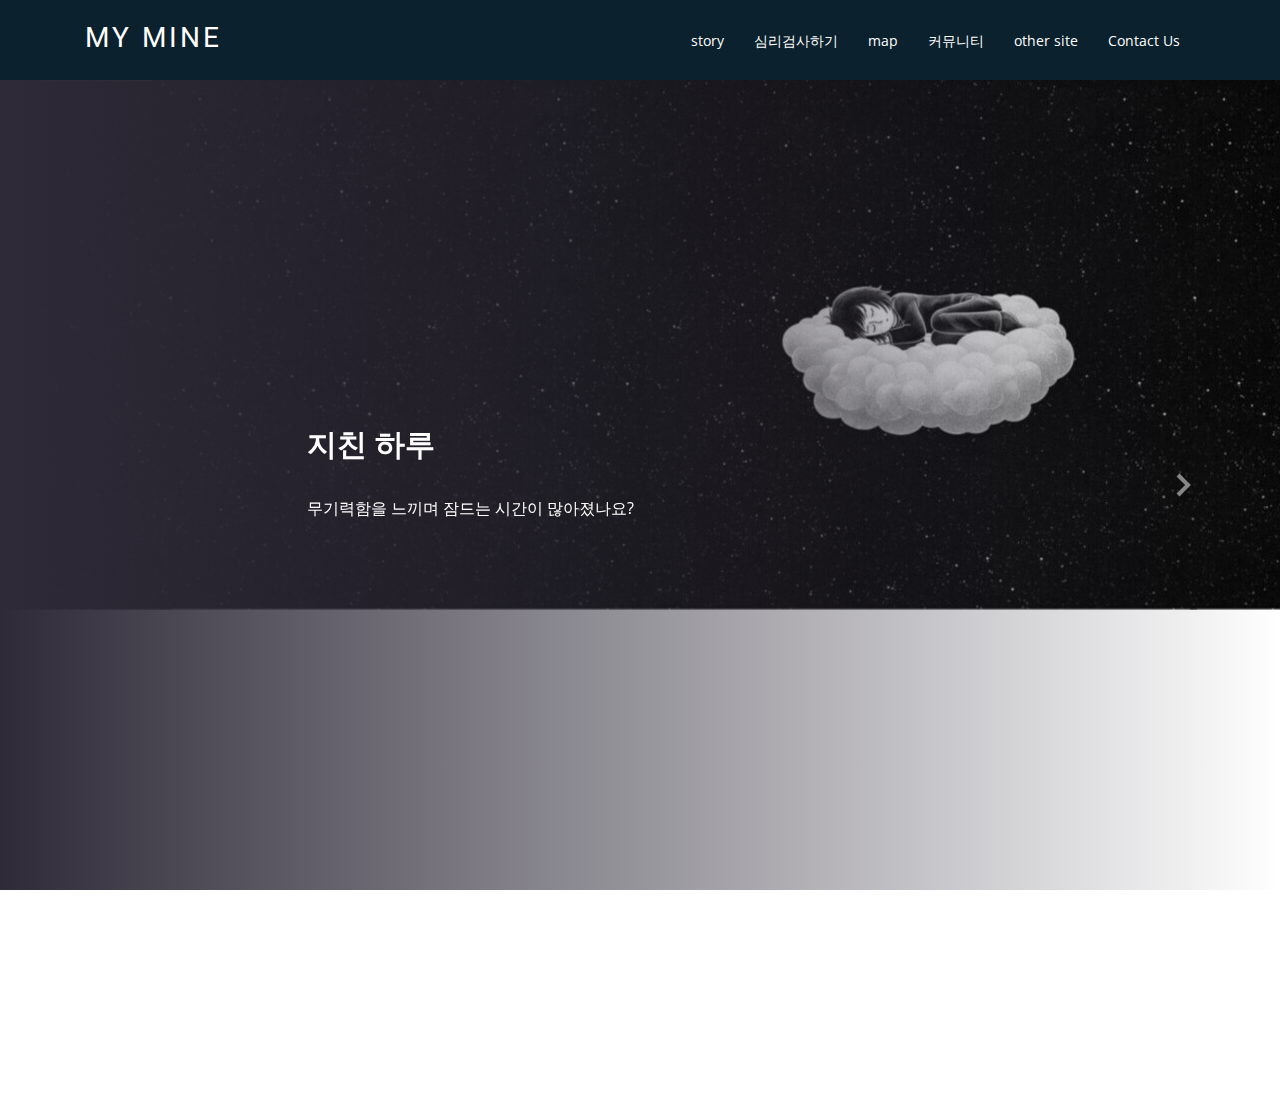
<file: WebContent/css/project/index.html>
<!DOCTYPE html>
<html lang="en">

<head>
  <meta charset="utf-8">
  <meta content="width=device-width, initial-scale=1.0" name="viewport">

  <title>My Mind</title>
  <meta content="" name="description">
  <meta content="" name="keywords">

  <!-- Favicons -->
  <link href="assets/img/favicon2.png" rel="icon">
  <link href="assets/img/apple-touch-icon.png" rel="apple-touch-icon">
<link href="https://maxcdn.bootstrapcdn.com/font-awesome/4.2.0/css/font-awesome.min.css" rel="stylesheet">
  <!-- Google Fonts -->
  <link href="https://fonts.googleapis.com/css?family=Open+Sans:300,300i,400,400i,600,600i,700,700i|Roboto:300,300i,400,400i,500,500i,700,700i&display=swap" rel="stylesheet">

  <!-- Vendor CSS Files -->
  <link href="assets/vendor/bootstrap/css/bootstrap.min.css" rel="stylesheet">
  <link href="assets/vendor/animate.css/animate.min.css" rel="stylesheet">
  <link href="assets/vendor/icofont/icofont.min.css" rel="stylesheet">
  <link href="assets/vendor/boxicons/css/boxicons.min.css" rel="stylesheet">
  <link href="assets/vendor/venobox/venobox.css" rel="stylesheet">
  <link href="assets/vendor/owl.carousel/assets/owl.carousel.min.css" rel="stylesheet">
  <link href="assets/vendor/aos/aos.css" rel="stylesheet">

  <!-- Template Main CSS File -->
  <link href="assets/css/style.css" rel="stylesheet">

  <!-- =======================================================
  * Template Name: Moderna - v2.2.1
  * Template URL: https://bootstrapmade.com/free-bootstrap-template-corporate-moderna/
  * Author: BootstrapMade.com
  * License: https://bootstrapmade.com/license/
  ======================================================== -->
</head>
<style>
  #story1text{
    text-align: left;
    font-size: 30px;
    font-weight: 700;

  }
</style>

<body>

  <!-- ======= Header ======= -->
  <header id="header" class="fixed-top header-transparent">
    <div class="container">

      <div class="logo float-left">
        <h1 class="text-light"><a href="index.html"><span>My Mine</span></a></h1>
        <!-- Uncomment below if you prefer to use an image logo -->
        <!-- <a href="index.html"><img src="assets/img/logo.png" alt="" class="img-fluid"></a>-->
      </div>

      <nav class="nav-menu float-right d-none d-lg-block">
        <ul>
          <li class="active"><a href="index.html">story</a></li>
          <li><a href="about.jsp">심리검사하기</a></li>
          <li><a href="services.jsp">map</a></li>
          <li><a href="portfolio.jsp">커뮤니티</a></li>
        
          
          <li ><a href="othersite.html">other site</a> </li>
          <li><a href="contact.html">Contact Us</a></li>
        </ul>
      </nav><!-- .nav-menu -->

    </div>
  </header><!-- End Header -->



  <main id="main">

  
    <!-- ======= story Section ======= -->

   


    <section id="hero"  class="d-flex justify-cntent-center align-items-center" >
    
      <div id="heroCarousel" class="container carousel carousel-fade" data-ride="carousel"  >
  
        <!-- Slide 1 -->
     
        <div class="carousel-item active" >

          <div class="carousel-container" >
            
            <p id="story1text" class="animate__animated animate__fadeInDown" >지친 하루</span></p>
            <p class="animate__animated animate__fadeInDown" style="text-align: left;">무기력함을 느끼며 잠드는 시간이 많아졌나요?</p>
          </div>
        </div>

        <a class="carousel-control-next" href="stroy2.html" role="button" data-slide="next">
          <span class="carousel-control-next-icon bx bx-chevron-right" aria-hidden="true"></span>
          <span class="sr-only">Next</span>
        </a>
  
      </div>
    </section>


   
  
    
   
    <!-- End stroy --> 

    
    








  <!-- ======= Footer ======= -->
  <footer id="footer" data-aos="fade-up" data-aos-easing="ease-in-out" data-aos-duration="500">

    <div class="container">
      <div class="copyright">
        &copy; Copyright <strong><span>My Mine</span></strong>. All Rights Reserved
      </div>
      <div class="credits">
        <!-- All the links in the footer should remain intact. -->
        <!-- You can delete the links only if you purchased the pro version. -->
        <!-- Licensing information: https://bootstrapmade.com/license/ -->
        <!-- Purchase the pro version with working PHP/AJAX contact form: https://bootstrapmade.com/free-bootstrap-template-corporate-moderna/ -->
        Designed by <a href="">kpc</a>
      </div>
    </div>
  </footer><!-- End Footer -->
  <a href="#" class="back-to-top"><i class="icofont-simple-up"></i></a>

  <!-- Vendor JS Files -->
  <script src="assets/vendor/jquery/jquery.min.js"></script>
  <script src="assets/vendor/bootstrap/js/bootstrap.bundle.min.js"></script>
  <script src="assets/vendor/jquery.easing/jquery.easing.min.js"></script>
  <script src="assets/vendor/php-email-form/validate.js"></script>
  <script src="assets/vendor/venobox/venobox.min.js"></script>
  <script src="assets/vendor/waypoints/jquery.waypoints.min.js"></script>
  <script src="assets/vendor/counterup/counterup.min.js"></script>
  <script src="assets/vendor/owl.carousel/owl.carousel.min.js"></script>
  <script src="assets/vendor/isotope-layout/isotope.pkgd.min.js"></script>
  <script src="assets/vendor/aos/aos.js"></script>

  <!-- Template Main JS File -->
  <script src="assets/js/main.js"></script>

</body>

</html>
</file>
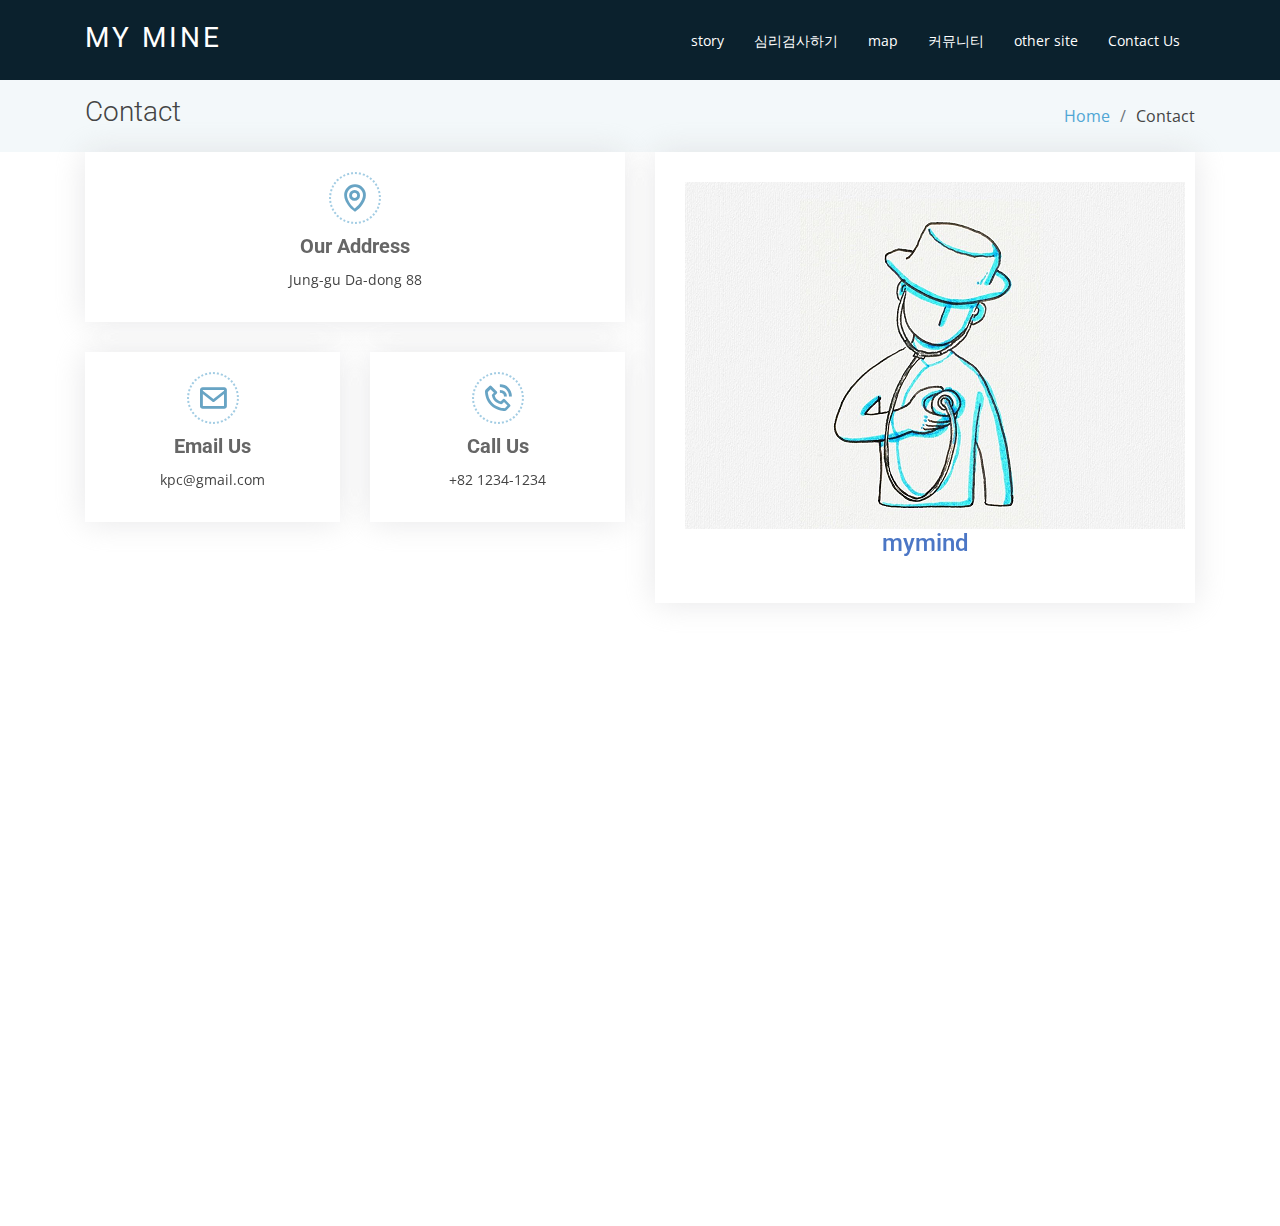
<file: WebContent/css/project/contact.html>
<!DOCTYPE html>
<html lang="en">

<head>
  <meta charset="utf-8">
  <meta content="width=device-width, initial-scale=1.0" name="viewport">

  <title>map</title>
  <meta content="" name="description">
  <meta content="" name="keywords">

  <!-- Favicons -->
 <link href="assets/img/favicon2.png" rel="icon">
  <link href="assets/img/apple-touch-icon.png" rel="apple-touch-icon">

  <!-- Google Fonts -->
  <link href="https://fonts.googleapis.com/css?family=Open+Sans:300,300i,400,400i,600,600i,700,700i|Roboto:300,300i,400,400i,500,500i,700,700i&display=swap" rel="stylesheet">

  <!-- Vendor CSS Files -->
  <link href="assets/vendor/bootstrap/css/bootstrap.min.css" rel="stylesheet">
  <link href="assets/vendor/animate.css/animate.min.css" rel="stylesheet">
  <link href="assets/vendor/icofont/icofont.min.css" rel="stylesheet">
  <link href="assets/vendor/boxicons/css/boxicons.min.css" rel="stylesheet">
  <link href="assets/vendor/venobox/venobox.css" rel="stylesheet">
  <link href="assets/vendor/owl.carousel/assets/owl.carousel.min.css" rel="stylesheet">
  <link href="assets/vendor/aos/aos.css" rel="stylesheet">

  <!-- Template Main CSS File -->
  <link href="assets/css/style.css" rel="stylesheet">

  <!-- =======================================================
  * Template Name: Moderna - v2.2.1
  * Template URL: https://bootstrapmade.com/free-bootstrap-template-corporate-moderna/
  * Author: BootstrapMade.com
  * License: https://bootstrapmade.com/license/
  ======================================================== -->
</head>
<style>

</style>
<body>

  <!-- ======= Header ======= -->
  <header id="header" class="fixed-top ">
    <div class="container">

      <div class="logo float-left">
        <h1 class="text-light"><a href="index.html"><span>My Mine</span></a></h1>
        <!-- Uncomment below if you prefer to use an image logo -->
        <!-- <a href="index.html"><img src="assets/img/logo.png" alt="" class="img-fluid"></a>-->
      </div>

      <nav class="nav-menu float-right d-none d-lg-block">
        <ul>
          <li class="active"><a href="index.html">story</a></li>
          <li><a href="about.html">심리검사하기</a></li>
          <li><a href="services.html">map</a></li>
          <li><a href="portfolio.html">커뮤니티</a></li>
        
          <li><a href="othersite.html">other site</a></li>
          
          <li><a href="contact.html">Contact Us</a></li>
        </ul>
      </nav><!-- .nav-menu -->

    </div>
  </header><!-- End Header -->

  <main id="main">

    <!-- ======= Contact Section ======= -->
    <section class="breadcrumbs">
      <div class="container">

        <div class="d-flex justify-content-between align-items-center">
          <h2>Contact</h2>
          <ol>
            <li><a href="index.html">Home</a></li>
            <li>Contact</li>
          </ol>
        </div>

      </div>
    </section><!-- End Contact Section -->

    <!-- ======= Contact Section ======= -->
    <section class="contact" data-aos="fade-up" data-aos-easing="ease-in-out" data-aos-duration="500">
      <div class="container">

        <div class="row">

          <div class="col-lg-6">

            <div class="row">
              <div class="col-md-12">
                <div class="info-box">
                  <i class="bx bx-map"></i>
                  <h3>Our Address</h3>
                  <p>Jung-gu Da-dong 88</p>
                </div>
              </div>
              <div class="col-md-6">
                <div class="info-box">
                  <i class="bx bx-envelope"></i>
                  <h3>Email Us</h3>
                  <p>kpc@gmail.com</p>
                </div>
              </div>
              <div class="col-md-6">
                <div class="info-box">
                  <i class="bx bx-phone-call"></i>
                  <h3>Call Us</h3>
                  <p>+82 1234-1234</p>
                </div>
              </div>
            </div>

          </div>

          <div class="col-lg-6">
            <form action="forms/contact.php" method="post" role="form" class="php-email-form">
              <div class="form-row">

              </div>
             
              <div class="form-group">
               

                  <img src="us.png">
              <div id="tv" style="color : rgb(75, 118, 197); text-align: center; ">
                 <h4>mymind</h4>
              </div>
                <div class="validate"></div>
              </div>
              
             
            </form>
          </div>

        </div>

      </div>
    </section><!-- End Contact Section -->

    
    <!-- ======= Map Section ======= -->
    <section class="map mt-2">
      <div class="container-fluid p-0">
      <div id="map" style="width:100%;height:350px;"></div>
      </div>
    </section><!-- End Map Section -->

  </main><!-- End #main -->


   <!-- ======= Footer ======= -->
   <footer id="footer" data-aos="fade-up" data-aos-easing="ease-in-out" data-aos-duration="500">

    <div class="container">
      <div class="copyright">
        &copy; Copyright <strong><span>My Mine</span></strong>. All Rights Reserved
      </div>
      <div class="credits">
        <!-- All the links in the footer should remain intact. -->
        <!-- You can delete the links only if you purchased the pro version. -->
        <!-- Licensing information: https://bootstrapmade.com/license/ -->
        <!-- Purchase the pro version with working PHP/AJAX contact form: https://bootstrapmade.com/free-bootstrap-template-corporate-moderna/ -->
        Designed by <a href="">kpc</a>
      </div>
    </div>
  </footer><!-- End Footer -->

  <a href="#" class="back-to-top"><i class="icofont-simple-up"></i></a>

  <!-- Vendor JS Files -->
  <script src="assets/vendor/jquery/jquery.min.js"></script>
  <script src="assets/vendor/bootstrap/js/bootstrap.bundle.min.js"></script>
  <script src="assets/vendor/jquery.easing/jquery.easing.min.js"></script>
  <script src="assets/vendor/php-email-form/validate.js"></script>
  <script src="assets/vendor/venobox/venobox.min.js"></script>
  <script src="assets/vendor/waypoints/jquery.waypoints.min.js"></script>
  <script src="assets/vendor/counterup/counterup.min.js"></script>
  <script src="assets/vendor/owl.carousel/owl.carousel.min.js"></script>
  <script src="assets/vendor/isotope-layout/isotope.pkgd.min.js"></script>
  <script src="assets/vendor/aos/aos.js"></script>

  <!-- Template Main JS File -->
  <script src="assets/js/main.js"></script>
  <script type="text/javascript" src="//dapi.kakao.com/v2/maps/sdk.js?appkey=f54af8924919de3e88d60eba1ed58b18"></script>
<script>
var mapContainer = document.getElementById('map'), // 지도를 표시할 div 
    mapOption = { 
        center: new kakao.maps.LatLng(37.567291412313274, 126.98226358838974), // 지도의 중심좌표
        level: 3 // 지도의 확대 레벨
    };

var map = new kakao.maps.Map(mapContainer, mapOption); // 지도를 생성합니다

// 마커가 표시될 위치입니다 
var markerPosition  = new kakao.maps.LatLng(37.567291412313274, 126.98226358838974); 

// 마커를 생성합니다
var marker = new kakao.maps.Marker({
    position: markerPosition
});

// 마커가 지도 위에 표시되도록 설정합니다
marker.setMap(map);

var iwContent = '<div style="padding:5px;"><image src=""></image>동부다동빌딩 15층 <br> <a href="https://map.kakao.com/link/to/MyMind,37.567291412313274, 126.98226358838974" style="color:blue" target="_blank">길찾기</a></div>', // 인포윈도우에 표출될 내용으로 HTML 문자열이나 document element가 가능합니다
iwPosition = new kakao.maps.LatLng(37.567291412313274, 126.98226358838974); //인포윈도우 표시 위치입니다

//인포윈도우를 생성합니다
var infowindow = new kakao.maps.InfoWindow({
position : iwPosition, 
content : iwContent 
});

//마커 위에 인포윈도우를 표시합니다. 두번째 파라미터인 marker를 넣어주지 않으면 지도 위에 표시됩니다
infowindow.open(map, marker); 

function resizeMap() {
    var mapContainer = document.getElementById('map');
    mapContainer.style.width = '650px';
    mapContainer.style.height = '650px'; 
}

function relayout() {    
    
    // 지도를 표시하는 div 크기를 변경한 이후 지도가 정상적으로 표출되지 않을 수도 있습니다
    // 크기를 변경한 이후에는 반드시  map.relayout 함수를 호출해야 합니다 
    // window의 resize 이벤트에 의한 크기변경은 map.relayout 함수가 자동으로 호출됩니다
    map.relayout();
}

// 아래 코드는 지도 위의 마커를 제거하는 코드입니다
// marker.setMap(null);    
</script>

</body>




</html>
</file>
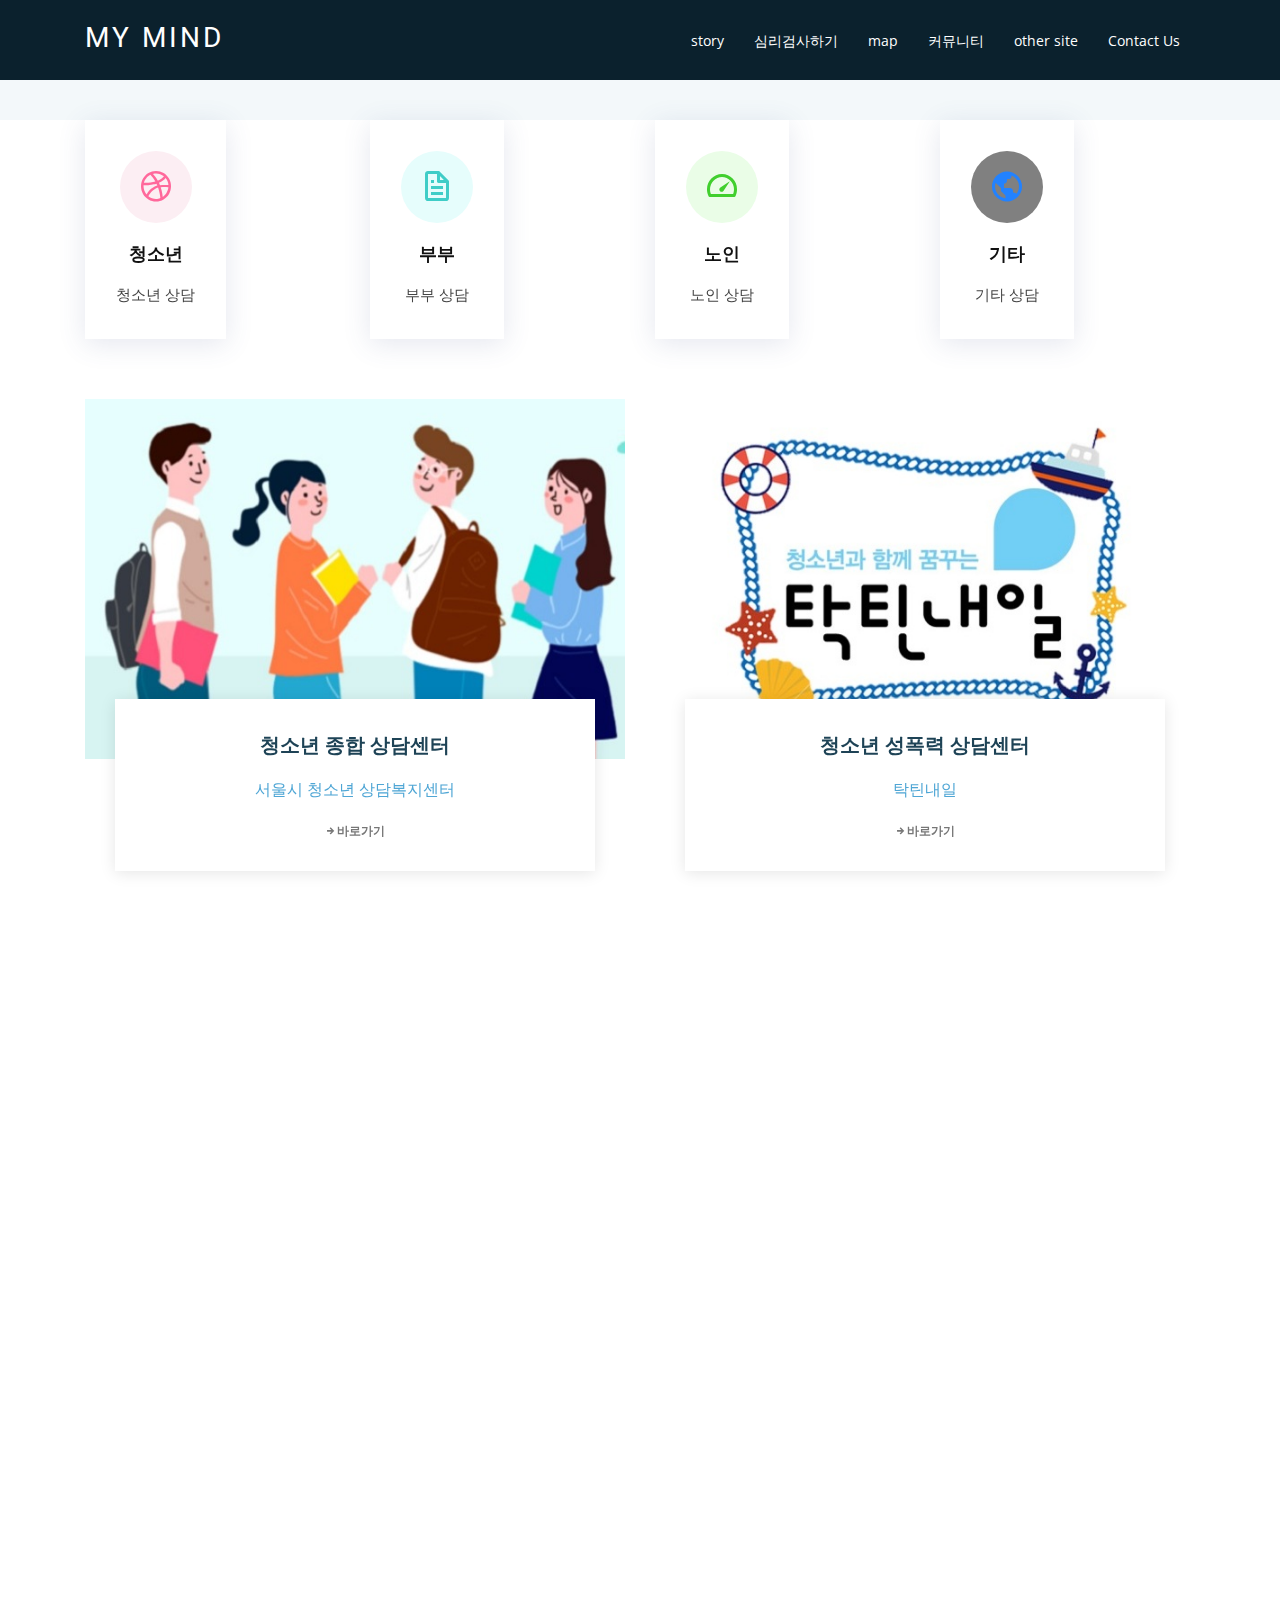
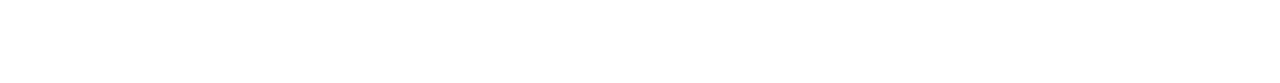
<file: WebContent/css/project/othersite.html>
<!DOCTYPE html>
<html lang="en">

<head>
  <meta charset="utf-8">
  <meta content="width=device-width, initial-scale=1.0" name="viewport">

  <title>othersite</title>
  <meta content="" name="description">
  <meta content="" name="keywords">

  <!-- Favicons -->
  <link href="assets/img/favicon2.png" rel="icon">
 

  <!-- Google Fonts -->
  <link href="https://fonts.googleapis.com/css?family=Open+Sans:300,300i,400,400i,600,600i,700,700i|Roboto:300,300i,400,400i,500,500i,700,700i&display=swap" rel="stylesheet">

  <!-- Vendor CSS Files -->
  <link href="assets/vendor/bootstrap/css/bootstrap.min.css" rel="stylesheet">
  <link href="assets/vendor/animate.css/animate.min.css" rel="stylesheet">
  <link href="assets/vendor/icofont/icofont.min.css" rel="stylesheet">
  <link href="assets/vendor/boxicons/css/boxicons.min.css" rel="stylesheet">
  <link href="assets/vendor/venobox/venobox.css" rel="stylesheet">
  <link href="assets/vendor/owl.carousel/assets/owl.carousel.min.css" rel="stylesheet">
  <link href="assets/vendor/aos/aos.css" rel="stylesheet">

  <!-- Template Main CSS File -->
  <link href="assets/css/style.css" rel="stylesheet">

  <!-- =======================================================
  * Template Name: Moderna - v2.2.1
  * Template URL: https://bootstrapmade.com/free-bootstrap-template-corporate-moderna/
  * Author: BootstrapMade.com
  * License: https://bootstrapmade.com/license/
  ======================================================== -->
</head>

<body>

  <!-- ======= Header ======= -->
  <header id="header" class="fixed-top ">
    <div class="container">

      <div class="logo float-left">
        <h1 class="text-light"><a href="index.html"><span>My Mind</span></a></h1>
        <!-- Uncomment below if you prefer to use an image logo -->
        <!-- <a href="index.html"><img src="assets/img/logo.png" alt="" class="img-fluid"></a>-->
      </div>

      <nav class="nav-menu float-right d-none d-lg-block">
        <ul>
          <li class="active"><a href="index.html">story</a></li>
          <li><a href="about.jsp">심리검사하기</a></li>
          <li><a href="services.jsp">map</a></li>
          <li><a href="portfolio.jsp">커뮤니티</a></li>
        
          
          <li ><a href="othersite.html">other site</a> </li>
          <li><a href="contact.html">Contact Us</a></li>
        </ul>
      </nav><!-- .nav-menu -->

    </div>
  </header><!-- End Header -->

  <main id="main">

    <!-- ======= Our Services Section ======= -->
    <section class="breadcrumbs">
      <div class="container">

        <div class="d-flex justify-content-between align-items-center">
          
          
        </div>

      </div>
    </section><!-- End Our Services Section -->

    <!-- ======= Services Section ======= -->
    <section class="services">
      <div class="container">

        <div class="row">
          <div class="col-md-6 col-lg-3 d-flex align-items-stretch" data-aos="fade-up">
            <div class="icon-box icon-box-pink">
              <div class="icon"><i class="bx bxl-dribbble"></i></div>
              <h4 class="title"><a href="othersite.html">청소년</a></h4>
              <p class="description">청소년 상담</p>
            </div>
          </div>

          <div class="col-md-6 col-lg-3 d-flex align-items-stretch" data-aos="fade-up" data-aos-delay="100">
            <div class="icon-box icon-box-cyan">
              <div class="icon"><i class="bx bx-file"></i></div>
              <h4 class="title"><a href="othersite2.html">부부</a></h4>
              <p class="description">부부 상담</p>
            </div>
          </div>

          <div class="col-md-6 col-lg-3 d-flex align-items-stretch" data-aos="fade-up" data-aos-delay="200">
            <div class="icon-box icon-box-green">
              <div class="icon"><i class="bx bx-tachometer"></i></div>
              <h4 class="title"><a href="othersite3.html">노인</a></h4>
              <p class="description">노인 상담</p>
            </div>
          </div>

          <div class="col-md-6 col-lg-3 d-flex align-items-stretch" data-aos="fade-up" data-aos-delay="200">
            <div class="icon-box icon-box-blue">
              <div class="icon"><i class="bx bx-world"></i></div>
              <h4 class="title"><a href="othersite4.html">기타</a></h4>
              <p class="description">기타 상담</p>
            </div>
          </div>

        </div>

      </div>
    </section><!-- End Services Section -->

    <!-- ======= Service Details Section ======= -->
    <section class="service-details">
      <div class="container">

        <div class="row">

          <div class="col-md-6 d-flex align-items-stretch" data-aos="fade-up">
            <div class="card">
              <div class="card-img">
                <a href="https://www.teen1318.or.kr/"><img src="assets/img/청소년.jpeg" alt="..."></a>
              </div>
              <div class="card-body">
                <h5 class="card-title"><a href="https://www.teen1318.or.kr/">청소년 종합 상담센터</a></h5>
                <p class="card-text"><a href="https://www.teen1318.or.kr/">서울시 청소년 상담복지센터</a></p>
                <div class="read-more" style="text-align: center;"><a href="https://www.teen1318.or.kr/"><i class="icofont-arrow-right"></i>바로가기</a></div>
              </div>
            </div>
          </div>



          <div class="col-md-6 d-flex align-items-stretch" data-aos="fade-up">
            <div class="card">
              <div class="card-img">
                <a href="http://www.tacteen.net/sub040203"><img src="assets/img/탁틴내일.jpeg" alt="..."></a>
              </div>
              <div class="card-body">
                <h5 class="card-title"><a href="http://www.tacteen.net/sub040203">청소년 성폭력 상담센터</a></h5>
                <p class="card-text"><a href="http://www.tacteen.net/sub040203">탁틴내일</a></p>
                <div class="read-more" style="text-align: center;"><a href="http://www.tacteen.net/sub040203"><i class="icofont-arrow-right"></i>바로가기</a></div>
              </div>
            </div>
          </div>


          
          <div class="col-md-6 d-flex align-items-stretch" data-aos="fade-up">
            <div class="card">
              <div class="card-img">
                <a href="http://btf.or.kr/"><img src="assets/img/푸른나무재단.jpeg" alt="..."></a>
              </div>
              <div class="card-body">
                <h5 class="card-title"><a href="http://btf.or.kr/">청소년 학교폭력 상담센터</a></h5>
                <p class="card-text"><a href="http://btf.or.kr/">푸른 나무 재단</a></p>
                <div class="read-more" style="text-align: center;"><a href="http://btf.or.kr/"><i class="icofont-arrow-right"></i> 바로가기</a></div>
              </div>
            </div>
          </div>
          <div class="col-md-6 d-flex align-items-stretch" data-aos="fade-up">
            <div class="card">
              <div class="card-img">
                <a href="https://www.cyber1388.kr:447/"><img src="assets/img/청소년사이버상담센터.jpg" alt="..."></a>
              </div>
              <div class="card-body">
                <h5 class="card-title"><a href="https://www.cyber1388.kr:447/">청소년 비대면 상담센터</a></h5>
                <p class="card-text"><a href="https://www.cyber1388.kr:447/">청소년 사이버 상담센터</a></p>
                <div class="read-more" style="text-align: center;"><a href="https://www.cyber1388.kr:447/"><i class="icofont-arrow-right"></i> 바로가기</a></div>
              </div>
            </div>
          </div>
        </div>

      </div>
    </section><!-- End Service Details Section -->
    

   

  </main><!-- End #main -->

  <!-- ======= Footer ======= -->
  <footer id="footer" data-aos="fade-up" data-aos-easing="ease-in-out" data-aos-duration="500">

    <div class="container">
      <div class="copyright">
        &copy; Copyright <strong><span>My Mine</span></strong>. All Rights Reserved
      </div>
      <div class="credits">
        <!-- All the links in the footer should remain intact. -->
        <!-- You can delete the links only if you purchased the pro version. -->
        <!-- Licensing information: https://bootstrapmade.com/license/ -->
        <!-- Purchase the pro version with working PHP/AJAX contact form: https://bootstrapmade.com/free-bootstrap-template-corporate-moderna/ -->
        Designed by <a href="">kpc</a>
      </div>
    </div>
  </footer><!-- End Footer -->

  <a href="#" class="back-to-top"><i class="icofont-simple-up"></i></a>

  <!-- Vendor JS Files -->
  <script src="assets/vendor/jquery/jquery.min.js"></script>
  <script src="assets/vendor/bootstrap/js/bootstrap.bundle.min.js"></script>
  <script src="assets/vendor/jquery.easing/jquery.easing.min.js"></script>
  <script src="assets/vendor/php-email-form/validate.js"></script>
  <script src="assets/vendor/venobox/venobox.min.js"></script>
  <script src="assets/vendor/waypoints/jquery.waypoints.min.js"></script>
  <script src="assets/vendor/counterup/counterup.min.js"></script>
  <script src="assets/vendor/owl.carousel/owl.carousel.min.js"></script>
  <script src="assets/vendor/isotope-layout/isotope.pkgd.min.js"></script>
  <script src="assets/vendor/aos/aos.js"></script>

  <!-- Template Main JS File -->
  <script src="assets/js/main.js"></script>

</body>

</html>
</file>
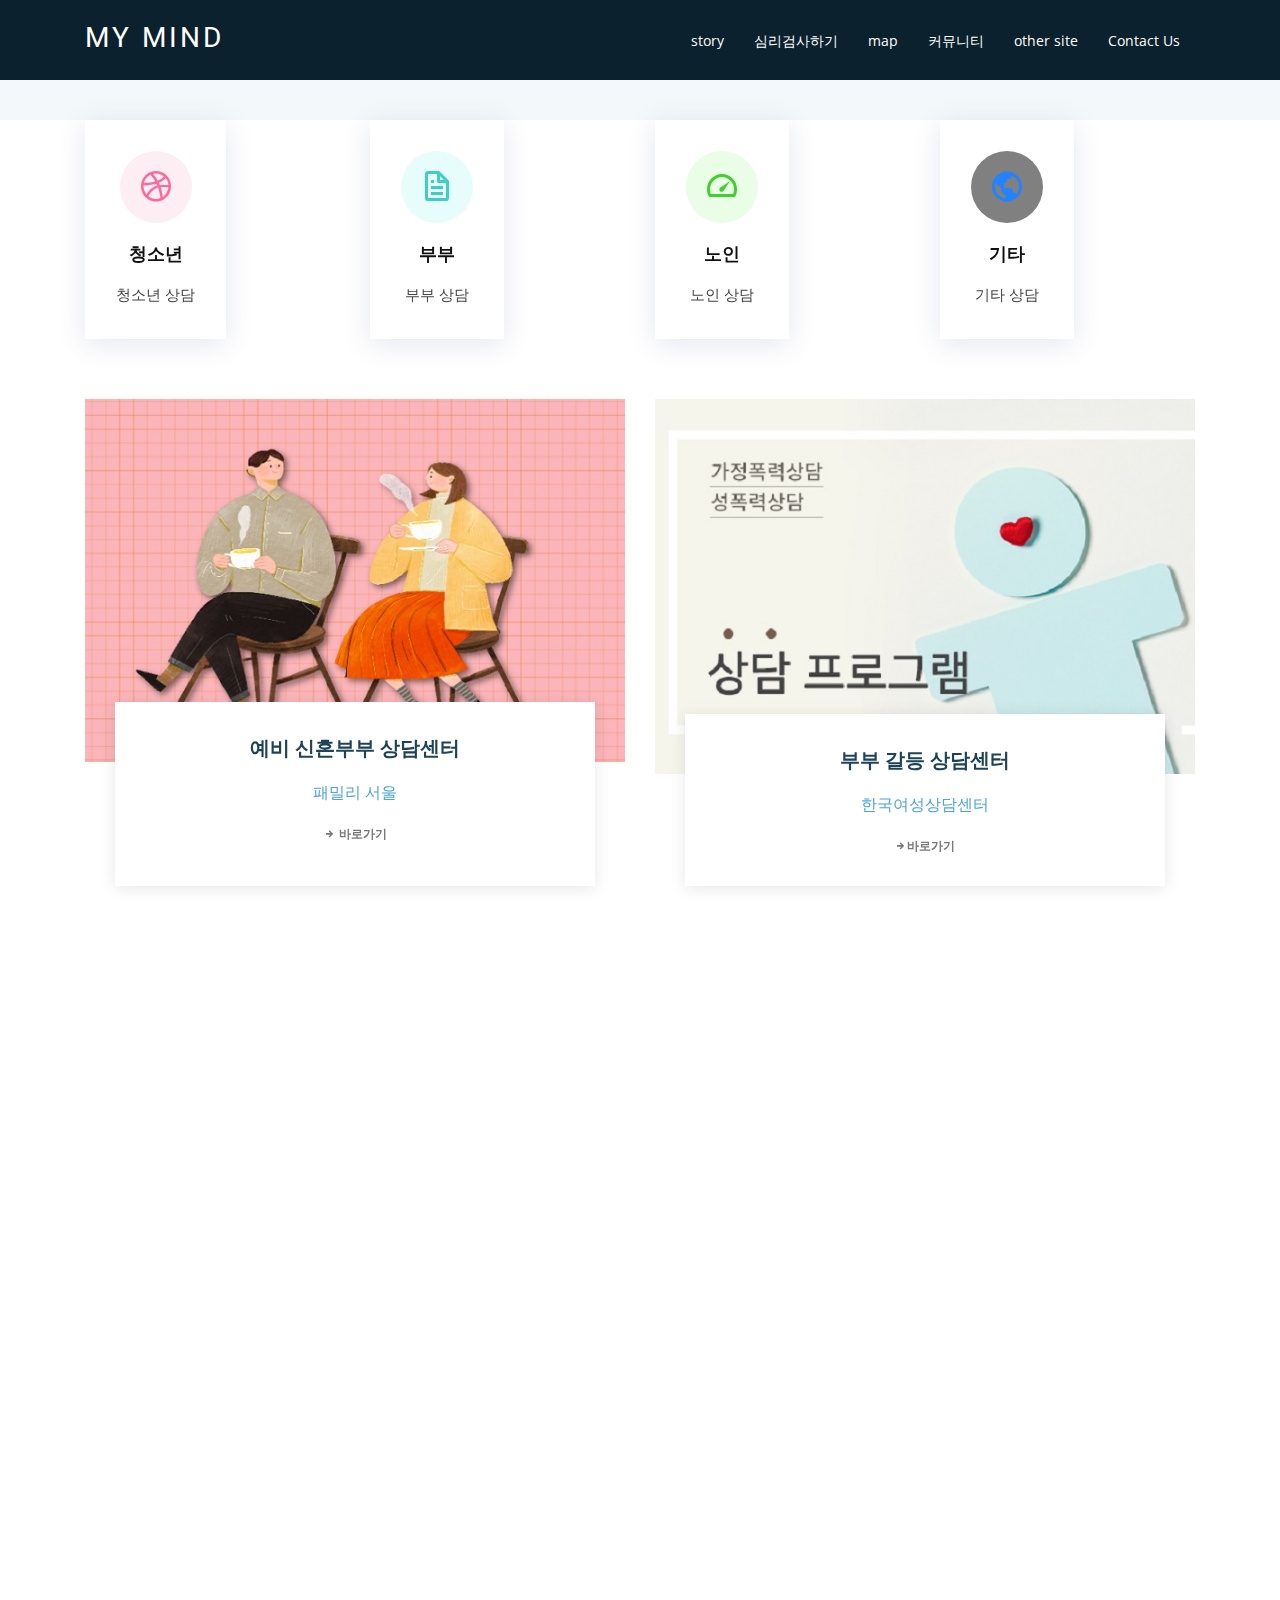
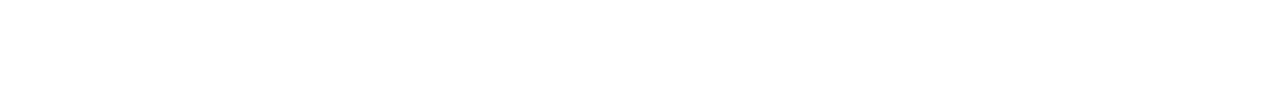
<file: WebContent/css/project/othersite2.html>
<!DOCTYPE html>
<html lang="en">

<head>
  <meta charset="utf-8">
  <meta content="width=device-width, initial-scale=1.0" name="viewport">

  <title>othersite-부부상담</title>
  <meta content="" name="description">
  <meta content="" name="keywords">

  <!-- Favicons -->
 <link href="assets/img/favicon2.png" rel="icon">

  <!-- Google Fonts -->
  <link href="https://fonts.googleapis.com/css?family=Open+Sans:300,300i,400,400i,600,600i,700,700i|Roboto:300,300i,400,400i,500,500i,700,700i&display=swap" rel="stylesheet">

  <!-- Vendor CSS Files -->
  <link href="assets/vendor/bootstrap/css/bootstrap.min.css" rel="stylesheet">
  <link href="assets/vendor/animate.css/animate.min.css" rel="stylesheet">
  <link href="assets/vendor/icofont/icofont.min.css" rel="stylesheet">
  <link href="assets/vendor/boxicons/css/boxicons.min.css" rel="stylesheet">
  <link href="assets/vendor/venobox/venobox.css" rel="stylesheet">
  <link href="assets/vendor/owl.carousel/assets/owl.carousel.min.css" rel="stylesheet">
  <link href="assets/vendor/aos/aos.css" rel="stylesheet">

  <!-- Template Main CSS File -->
  <link href="assets/css/style.css" rel="stylesheet">

  <!-- =======================================================
  * Template Name: Moderna - v2.2.1
  * Template URL: https://bootstrapmade.com/free-bootstrap-template-corporate-moderna/
  * Author: BootstrapMade.com
  * License: https://bootstrapmade.com/license/
  ======================================================== -->
</head>

<body>

  <!-- ======= Header ======= -->
  <header id="header" class="fixed-top ">
    <div class="container">

      <div class="logo float-left">
        <h1 class="text-light"><a href="index.html"><span>My Mind</span></a></h1>
        <!-- Uncomment below if you prefer to use an image logo -->
        <!-- <a href="index.html"><img src="assets/img/logo.png" alt="" class="img-fluid"></a>-->
      </div>

      <nav class="nav-menu float-right d-none d-lg-block">
        <ul>
          <li class="active"><a href="index.html">story</a></li>
          <li><a href="about.jsp">심리검사하기</a></li>
          <li><a href="services.jsp">map</a></li>
          <li><a href="portfolio.jsp">커뮤니티</a></li>
        
          
          <li ><a href="othersite.html">other site</a> </li>
          <li><a href="contact.html">Contact Us</a></li>
        </ul>
      </nav><!-- .nav-menu -->

    </div>
  </header><!-- End Header -->

  <main id="main">

    <!-- ======= Our Services Section ======= -->
    <section class="breadcrumbs">
      <div class="container">

        <div class="d-flex justify-content-between align-items-center">
          
          
        </div>

      </div>
    </section><!-- End Our Services Section -->

    <!-- ======= Services Section ======= -->
    <section class="services">
      <div class="container">

        <div class="row">
          <div class="col-md-6 col-lg-3 d-flex align-items-stretch" data-aos="fade-up">
            <div class="icon-box icon-box-pink">
              <div class="icon"><i class="bx bxl-dribbble"></i></div>
              <h4 class="title"><a href="othersite.html">청소년</a></h4>
              <p class="description">청소년 상담</p>
            </div>
          </div>

          <div class="col-md-6 col-lg-3 d-flex align-items-stretch" data-aos="fade-up" data-aos-delay="100">
            <div class="icon-box icon-box-cyan">
              <div class="icon"><i class="bx bx-file"></i></div>
              <h4 class="title"><a href="othersite2.html">부부</a></h4>
              <p class="description">부부 상담</p>
            </div>
          </div>

          <div class="col-md-6 col-lg-3 d-flex align-items-stretch" data-aos="fade-up" data-aos-delay="200">
            <div class="icon-box icon-box-green">
              <div class="icon"><i class="bx bx-tachometer"></i></div>
              <h4 class="title"><a href="othersite3.html">노인</a></h4>
              <p class="description">노인 상담</p>
            </div>
          </div>

          <div class="col-md-6 col-lg-3 d-flex align-items-stretch" data-aos="fade-up" data-aos-delay="200">
            <div class="icon-box icon-box-blue">
              <div class="icon"><i class="bx bx-world"></i></div>
              <h4 class="title"><a href="othersite4.html">기타</a></h4>
              <p class="description">기타 상담</p>
            </div>
          </div>

        </div>

      </div>
    </section><!-- End Services Section -->

    <!-- ======= Service Details Section ======= -->
    <section class="service-details">
      <div class="container">

        <div class="row">

          

<div class="col-md-6 d-flex align-items-stretch" data-aos="fade-up">
            <div class="card">
              <div class="card-img">
                <a href="http://btf.or.kr/"><img src="assets/img/예비신혼부부.jpg" alt="..."></a>
              </div>
              <div class="card-body">
                <h5 class="card-title"><a href="https://familyseoul.or.kr/consultation-guide">예비 신혼부부 상담센터</a></h5>
                <p class="card-text"><a href="https://familyseoul.or.kr/consultation-guide">패밀리 서울</a></p>
                <div class="read-more" style="text-align: center;"><a href="https://familyseoul.or.kr/consultation-guide"><i class="icofont-arrow-right"></i> 바로가기</a></div>
              </div>
            </div>
          </div>

          <div class="col-md-6 d-flex align-items-stretch" data-aos="fade-up">
            <div class="card">
              <div class="card-img">
                <a href="http://www.iffeminist.or.kr/"><img src="assets/img/한국여성상담센터.jpg" alt="..."></a>
              </div>
              <div class="card-body">
                <h5 class="card-title"><a href="http://www.iffeminist.or.kr/">부부 갈등 상담센터</a></h5>
                <p class="card-text"><a href="http://www.iffeminist.or.kr/">한국여성상담센터</a></p>
                <div class="read-more" style="text-align: center;"><a href="http://www.iffeminist.or.kr/"><i class="icofont-arrow-right"></i>바로가기</a></div>
              </div>
            </div>
          </div>


          <div class="col-md-6 d-flex align-items-stretch" data-aos="fade-up">
            <div class="card">
              <div class="card-img">
                <a href="https://www.teen1318.or.kr/"><img src="assets/img/건강가정지원센터.png" alt="..."></a>
              </div>
              <div class="card-body">
                <h5 class="card-title"><a href="https://www.familynet.or.kr/web/index.do">부부 종합 상담센터</a></h5>
                <p class="card-text"><a href="https://www.familynet.or.kr/web/index.do">서울시 건강가정 지원센터</a></p>
                <div class="read-more" style="text-align: center;"><a href="https://www.familynet.or.kr/web/index.do"><i class="icofont-arrow-right"></i>바로가기</a></div>
              </div>
            </div>
          </div>
          
          <div class="col-md-6 d-flex align-items-stretch" data-aos="fade-up">
            <div class="card">
              <div class="card-img">
                <a href="https://www.cyber1388.kr:447/"><img src="assets/img/청소년사이버상담센터.jpg" alt="..."></a>
              </div>
              <div class="card-body">
                <h5 class="card-title"><a href="https://www.cyber1388.kr:447/">다문화 가족 지원센터</a></h5>
                <p class="card-text"><a href="https://www.cyber1388.kr:447/">청소년 사이버 상담센터</a></p>
                <div class="read-more" style="text-align: center;"><a href="https://www.cyber1388.kr:447/"><i class="icofont-arrow-right"></i> 바로가기</a></div>
              </div>
            </div>
          </div>
        </div>

      </div>
    </section><!-- End Service Details Section -->
    

   

  </main><!-- End #main -->

  <!-- ======= Footer ======= -->
  <footer id="footer" data-aos="fade-up" data-aos-easing="ease-in-out" data-aos-duration="500">

    <div class="container">
      <div class="copyright">
        &copy; Copyright <strong><span>My Mine</span></strong>. All Rights Reserved
      </div>
      <div class="credits">
        <!-- All the links in the footer should remain intact. -->
        <!-- You can delete the links only if you purchased the pro version. -->
        <!-- Licensing information: https://bootstrapmade.com/license/ -->
        <!-- Purchase the pro version with working PHP/AJAX contact form: https://bootstrapmade.com/free-bootstrap-template-corporate-moderna/ -->
        Designed by <a href="">kpc</a>
      </div>
    </div>
  </footer><!-- End Footer -->

  <a href="#" class="back-to-top"><i class="icofont-simple-up"></i></a>

  <!-- Vendor JS Files -->
  <script src="assets/vendor/jquery/jquery.min.js"></script>
  <script src="assets/vendor/bootstrap/js/bootstrap.bundle.min.js"></script>
  <script src="assets/vendor/jquery.easing/jquery.easing.min.js"></script>
  <script src="assets/vendor/php-email-form/validate.js"></script>
  <script src="assets/vendor/venobox/venobox.min.js"></script>
  <script src="assets/vendor/waypoints/jquery.waypoints.min.js"></script>
  <script src="assets/vendor/counterup/counterup.min.js"></script>
  <script src="assets/vendor/owl.carousel/owl.carousel.min.js"></script>
  <script src="assets/vendor/isotope-layout/isotope.pkgd.min.js"></script>
  <script src="assets/vendor/aos/aos.js"></script>

  <!-- Template Main JS File -->
  <script src="assets/js/main.js"></script>

</body>

</html>
</file>
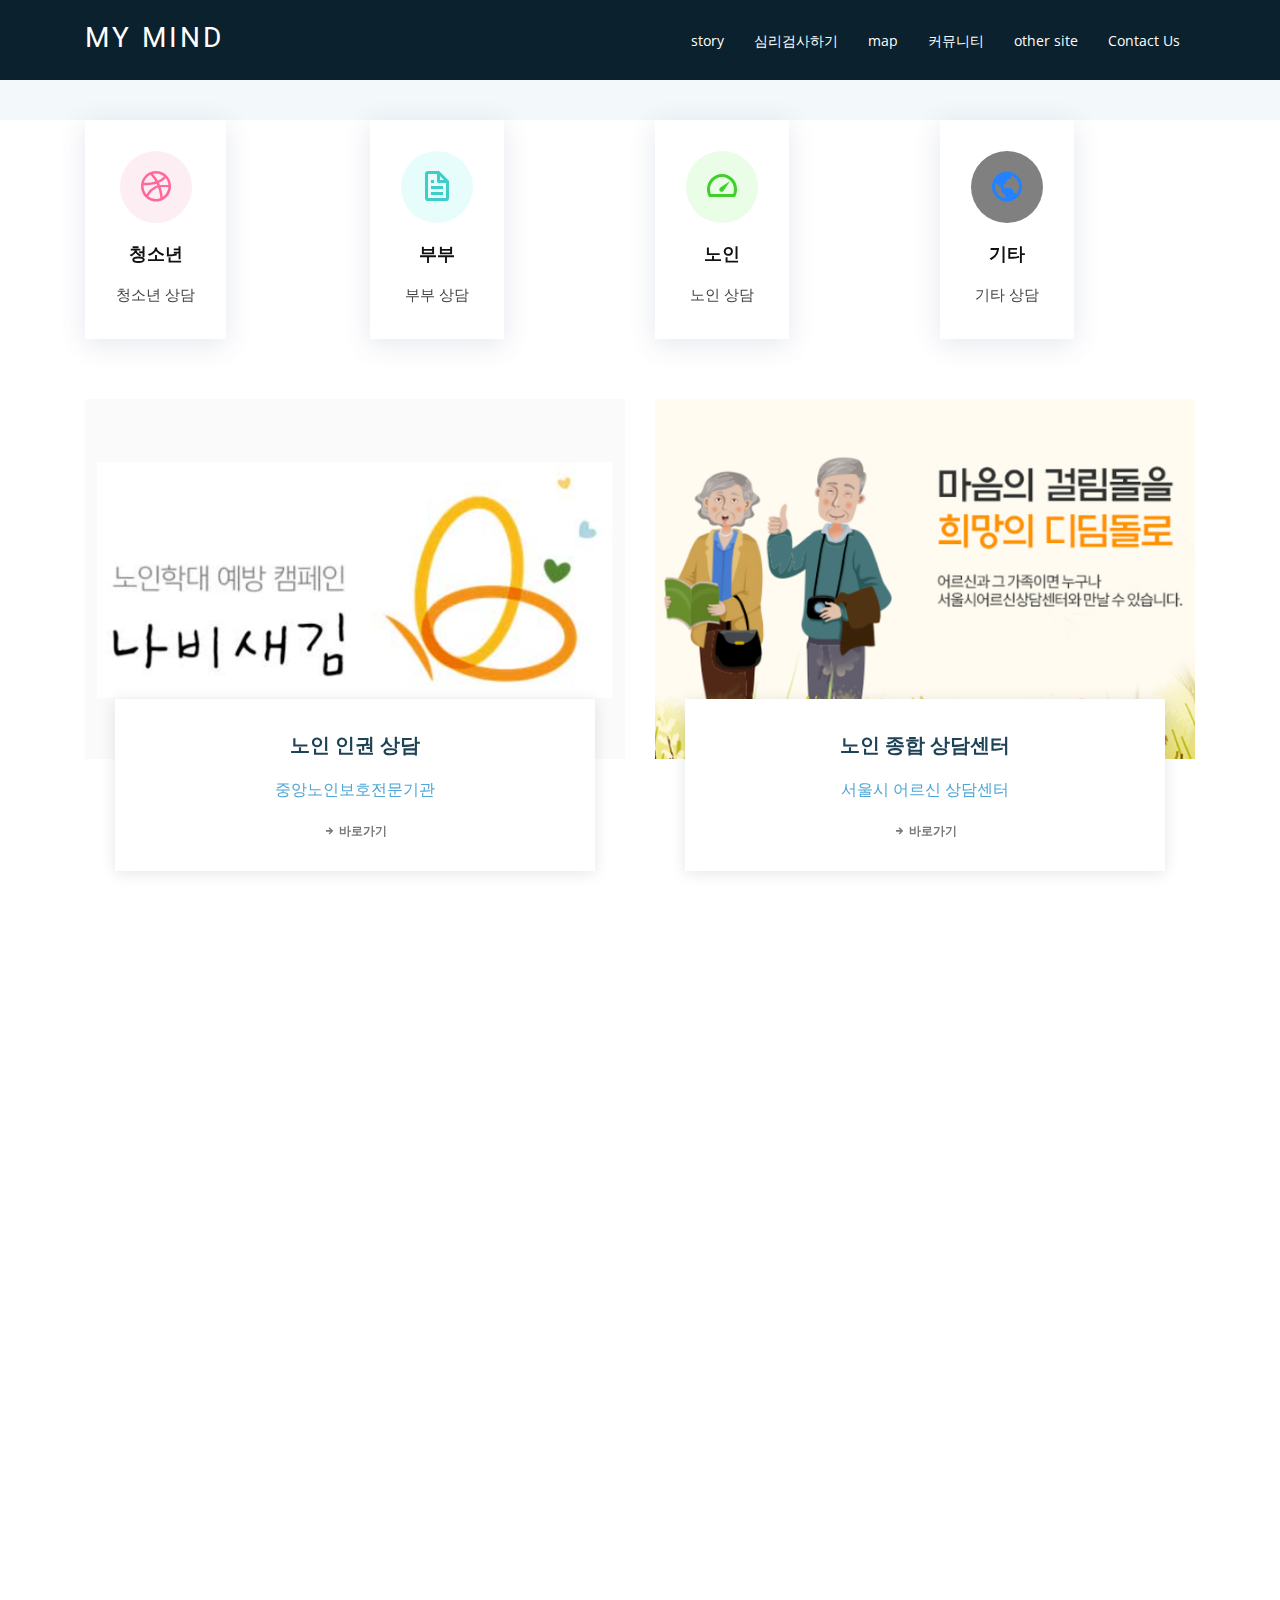
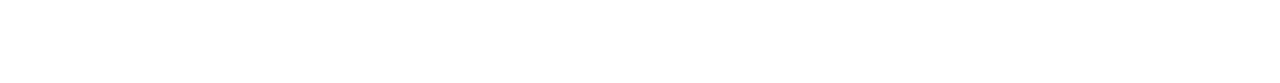
<file: WebContent/css/project/othersite3.html>
<!DOCTYPE html>
<html lang="en">

<head>
  <meta charset="utf-8">
  <meta content="width=device-width, initial-scale=1.0" name="viewport">

  <title>othersite-노인상담</title>
  <meta content="" name="description">
  <meta content="" name="keywords">

  <!-- Favicons -->
 <link href="assets/img/favicon2.png" rel="icon">

  <!-- Google Fonts -->
  <link href="https://fonts.googleapis.com/css?family=Open+Sans:300,300i,400,400i,600,600i,700,700i|Roboto:300,300i,400,400i,500,500i,700,700i&display=swap" rel="stylesheet">

  <!-- Vendor CSS Files -->
  <link href="assets/vendor/bootstrap/css/bootstrap.min.css" rel="stylesheet">
  <link href="assets/vendor/animate.css/animate.min.css" rel="stylesheet">
  <link href="assets/vendor/icofont/icofont.min.css" rel="stylesheet">
  <link href="assets/vendor/boxicons/css/boxicons.min.css" rel="stylesheet">
  <link href="assets/vendor/venobox/venobox.css" rel="stylesheet">
  <link href="assets/vendor/owl.carousel/assets/owl.carousel.min.css" rel="stylesheet">
  <link href="assets/vendor/aos/aos.css" rel="stylesheet">

  <!-- Template Main CSS File -->
  <link href="assets/css/style.css" rel="stylesheet">

  <!-- =======================================================
  * Template Name: Moderna - v2.2.1
  * Template URL: https://bootstrapmade.com/free-bootstrap-template-corporate-moderna/
  * Author: BootstrapMade.com
  * License: https://bootstrapmade.com/license/
  ======================================================== -->
</head>

<body>

  <!-- ======= Header ======= -->
  <header id="header" class="fixed-top ">
    <div class="container">

      <div class="logo float-left">
        <h1 class="text-light"><a href="index.html"><span>My Mind</span></a></h1>
        <!-- Uncomment below if you prefer to use an image logo -->
        <!-- <a href="index.html"><img src="assets/img/logo.png" alt="" class="img-fluid"></a>-->
      </div>

      <nav class="nav-menu float-right d-none d-lg-block">
        <ul>
          <li class="active"><a href="index.html">story</a></li>
          <li><a href="about.jsp">심리검사하기</a></li>
          <li><a href="services.jsp">map</a></li>
          <li><a href="portfolio.jsp">커뮤니티</a></li>
        
          
          <li ><a href="othersite.html">other site</a> </li>
          <li><a href="contact.html">Contact Us</a></li>
        </ul>
      </nav><!-- .nav-menu -->

    </div>
  </header><!-- End Header -->

  <main id="main">

    <!-- ======= Our Services Section ======= -->
    <section class="breadcrumbs">
      <div class="container">

        <div class="d-flex justify-content-between align-items-center">
          
          
        </div>

      </div>
    </section><!-- End Our Services Section -->

    <!-- ======= Services Section ======= -->
    <section class="services">
      <div class="container">

        <div class="row">
          <div class="col-md-6 col-lg-3 d-flex align-items-stretch" data-aos="fade-up">
            <div class="icon-box icon-box-pink">
              <div class="icon"><i class="bx bxl-dribbble"></i></div>
              <h4 class="title"><a href="othersite.html">청소년</a></h4>
              <p class="description">청소년 상담</p>
            </div>
          </div>

          <div class="col-md-6 col-lg-3 d-flex align-items-stretch" data-aos="fade-up" data-aos-delay="100">
            <div class="icon-box icon-box-cyan">
              <div class="icon"><i class="bx bx-file"></i></div>
              <h4 class="title"><a href="othersite2.html">부부</a></h4>
              <p class="description">부부 상담</p>
            </div>
          </div>

          <div class="col-md-6 col-lg-3 d-flex align-items-stretch" data-aos="fade-up" data-aos-delay="200">
            <div class="icon-box icon-box-green">
              <div class="icon"><i class="bx bx-tachometer"></i></div>
              <h4 class="title"><a href="othersite3.html">노인</a></h4>
              <p class="description">노인 상담</p>
            </div>
          </div>

          <div class="col-md-6 col-lg-3 d-flex align-items-stretch" data-aos="fade-up" data-aos-delay="200">
            <div class="icon-box icon-box-blue">
              <div class="icon"><i class="bx bx-world"></i></div>
              <h4 class="title"><a href="othersite4.html">기타</a></h4>
              <p class="description">기타 상담</p>
            </div>
          </div>

        </div>

      </div>
    </section><!-- End Services Section -->

    <!-- ======= Service Details Section ======= -->
    <section class="service-details">
      <div class="container">

        <div class="row">

          

          
          <div class="col-md-6 d-flex align-items-stretch" data-aos="fade-up">
            <div class="card">
              <div class="card-img">
                <a href="http://btf.or.kr/"><img src="assets/img/중앙노인보호전문기관.png" alt="..."></a>
              </div>
              <div class="card-body">
                <h5 class="card-title"><a href="http://btf.or.kr/">노인 인권 상담</a></h5>
                <p class="card-text"><a href="http://btf.or.kr/">중앙노인보호전문기관</a></p>
                <div class="read-more" style="text-align: center;"><a href="http://btf.or.kr/"><i class="icofont-arrow-right"></i> 바로가기</a></div>
              </div>
            </div>
          </div>
          <div class="col-md-6 d-flex align-items-stretch" data-aos="fade-up">
            <div class="card">
              <div class="card-img">
                <a href="https://www.cyber1388.kr:447/"><img src="assets/img/서울시어르신상담센터.png" alt="..."></a>
              </div>
              <div class="card-body">
                <h5 class="card-title"><a href="http://www.seoulfriend.or.kr/main/main.asp">노인 종합 상담센터</a></h5>
                <p class="card-text"><a href="http://www.seoulfriend.or.kr/main/main.asp">서울시 어르신 상담센터</a></p>
                <div class="read-more" style="text-align: center;"><a href="http://www.seoulfriend.or.kr/main/main.asp"><i class="icofont-arrow-right"></i> 바로가기</a></div>
              </div>
            </div>
          </div>

          <div class="col-md-6 d-flex align-items-stretch" data-aos="fade-up">
            <div class="card">
              <div class="card-img">
                <a href="www.elder.or.kr"><img src="assets/img/노인복지중앙회.jpg" alt="..."></a>
              </div>
              <div class="card-body">
                <h5 class="card-title"><a href="www.elder.or.kr">노인 복지 상담센터</a></h5>
                <p class="card-text"><a href="www.elder.or.kr">한국 노인 복지 중앙회</a></p>
                <div class="read-more" style="text-align: center;"><a href="www.elder.or.kr"><i class="icofont-arrow-right"></i>바로가기</a></div>
              </div>
            </div>
          </div>



          <div class="col-md-6 d-flex align-items-stretch" data-aos="fade-up">
            <div class="card">
              <div class="card-img">
                <a href="http://www.nointel.org/"><img src="assets/img/한국노인의전화.png" alt="..."></a>
              </div>
              <div class="card-body">
                <h5 class="card-title"><a href="http://www.nointel.org/">노인 취업, 시설, 건강, 법률 상담센터</a></h5>
                <p class="card-text"><a href="http://www.nointel.org/">한국노인의전화</a></p>
                <div class="read-more" style="text-align: center;"><a href="http://www.nointel.org/"><i class="icofont-arrow-right"></i>바로가기</a></div>
              </div>
            </div>
          </div>

        </div>

      </div>
    </section><!-- End Service Details Section -->
    

   

  </main><!-- End #main -->

  <!-- ======= Footer ======= -->
  <footer id="footer" data-aos="fade-up" data-aos-easing="ease-in-out" data-aos-duration="500">

    <div class="container">
      <div class="copyright">
        &copy; Copyright <strong><span>My Mine</span></strong>. All Rights Reserved
      </div>
      <div class="credits">
        <!-- All the links in the footer should remain intact. -->
        <!-- You can delete the links only if you purchased the pro version. -->
        <!-- Licensing information: https://bootstrapmade.com/license/ -->
        <!-- Purchase the pro version with working PHP/AJAX contact form: https://bootstrapmade.com/free-bootstrap-template-corporate-moderna/ -->
        Designed by <a href="">kpc</a>
      </div>
    </div>
  </footer><!-- End Footer -->

  <a href="#" class="back-to-top"><i class="icofont-simple-up"></i></a>

  <!-- Vendor JS Files -->
  <script src="assets/vendor/jquery/jquery.min.js"></script>
  <script src="assets/vendor/bootstrap/js/bootstrap.bundle.min.js"></script>
  <script src="assets/vendor/jquery.easing/jquery.easing.min.js"></script>
  <script src="assets/vendor/php-email-form/validate.js"></script>
  <script src="assets/vendor/venobox/venobox.min.js"></script>
  <script src="assets/vendor/waypoints/jquery.waypoints.min.js"></script>
  <script src="assets/vendor/counterup/counterup.min.js"></script>
  <script src="assets/vendor/owl.carousel/owl.carousel.min.js"></script>
  <script src="assets/vendor/isotope-layout/isotope.pkgd.min.js"></script>
  <script src="assets/vendor/aos/aos.js"></script>

  <!-- Template Main JS File -->
  <script src="assets/js/main.js"></script>

</body>

</html>
</file>
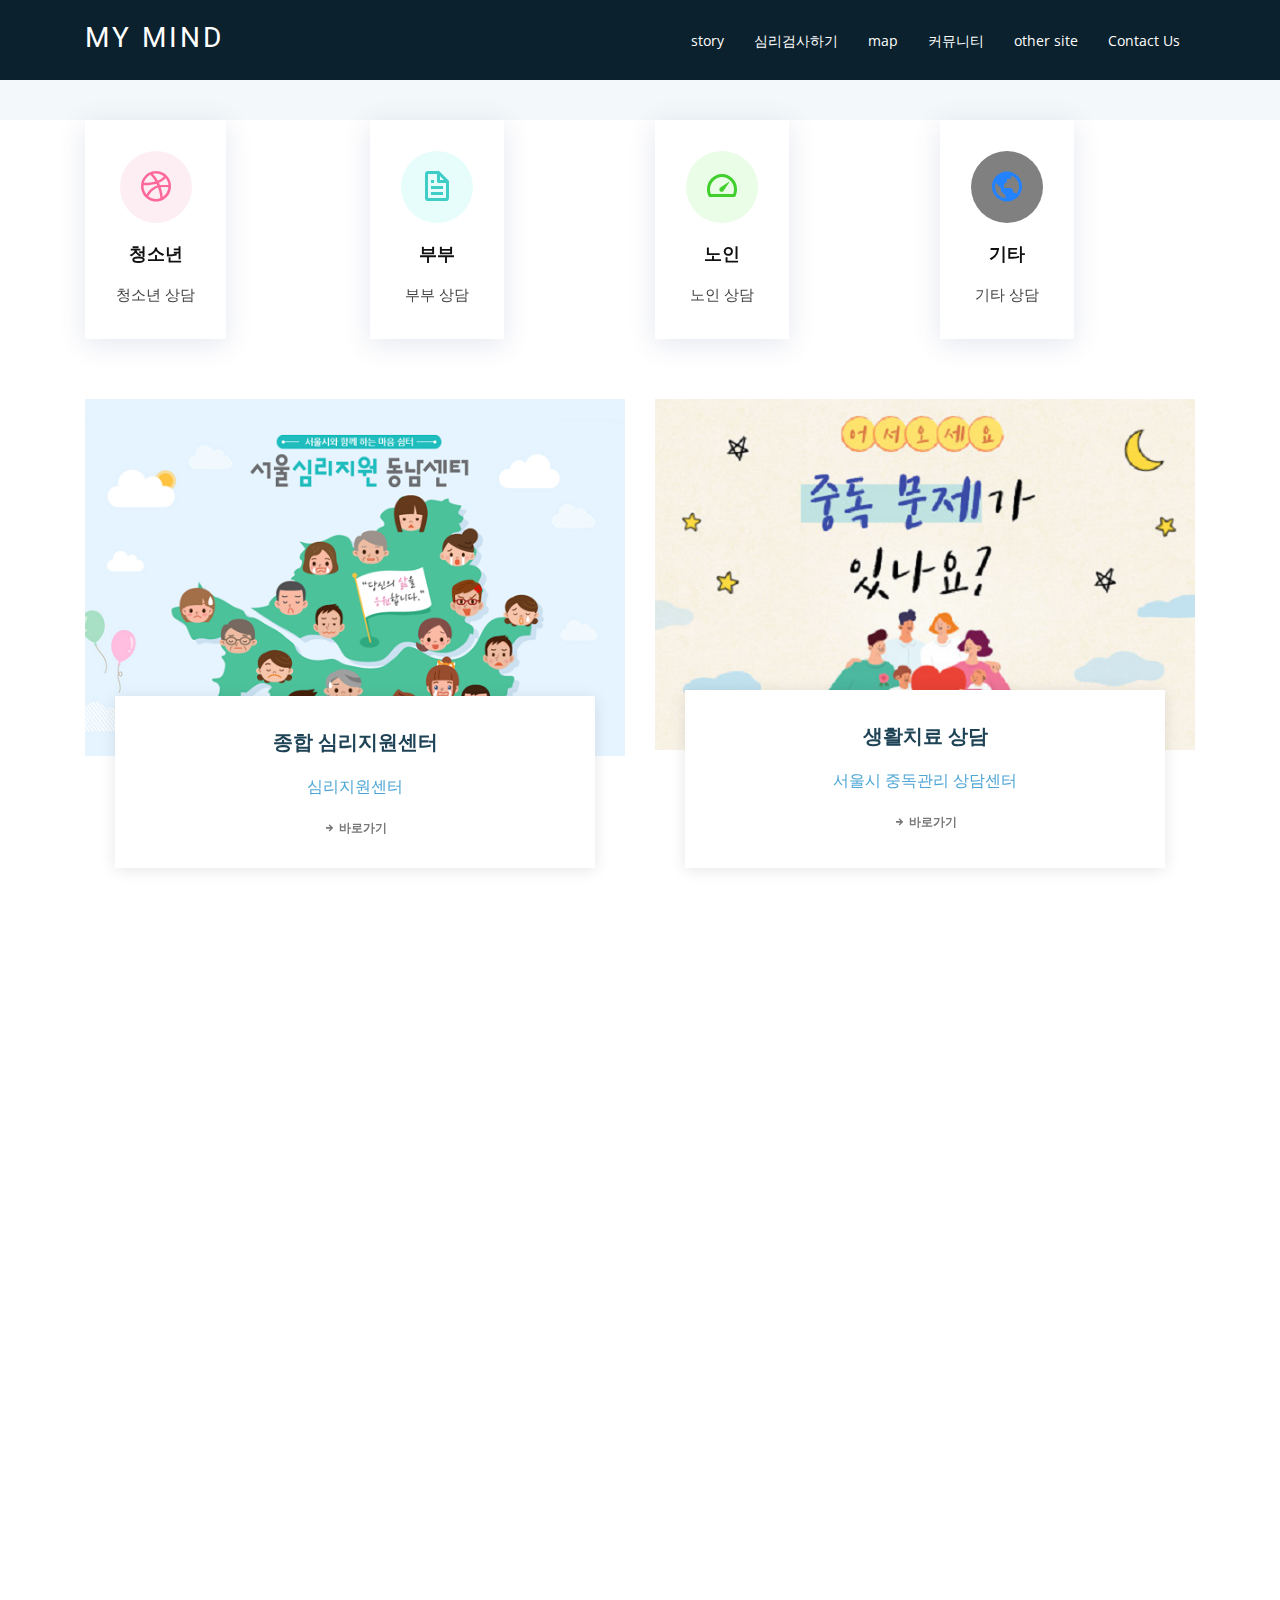
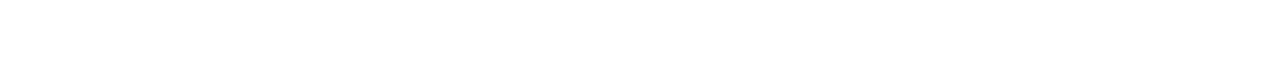
<file: WebContent/css/project/othersite4.html>
<!DOCTYPE html>
<html lang="en">

<head>
  <meta charset="utf-8">
  <meta content="width=device-width, initial-scale=1.0" name="viewport">

  <title>othersite-기타상담</title>
  <meta content="" name="description">
  <meta content="" name="keywords">

  <!-- Favicons -->
   <link href="assets/img/favicon2.png" rel="icon">

  <!-- Google Fonts -->
  <link href="https://fonts.googleapis.com/css?family=Open+Sans:300,300i,400,400i,600,600i,700,700i|Roboto:300,300i,400,400i,500,500i,700,700i&display=swap" rel="stylesheet">

  <!-- Vendor CSS Files -->
  <link href="assets/vendor/bootstrap/css/bootstrap.min.css" rel="stylesheet">
  <link href="assets/vendor/animate.css/animate.min.css" rel="stylesheet">
  <link href="assets/vendor/icofont/icofont.min.css" rel="stylesheet">
  <link href="assets/vendor/boxicons/css/boxicons.min.css" rel="stylesheet">
  <link href="assets/vendor/venobox/venobox.css" rel="stylesheet">
  <link href="assets/vendor/owl.carousel/assets/owl.carousel.min.css" rel="stylesheet">
  <link href="assets/vendor/aos/aos.css" rel="stylesheet">

  <!-- Template Main CSS File -->
  <link href="assets/css/style.css" rel="stylesheet">

  <!-- =======================================================
  * Template Name: Moderna - v2.2.1
  * Template URL: https://bootstrapmade.com/free-bootstrap-template-corporate-moderna/
  * Author: BootstrapMade.com
  * License: https://bootstrapmade.com/license/
  ======================================================== -->
</head>

<body>

  <!-- ======= Header ======= -->
  <header id="header" class="fixed-top ">
    <div class="container">

      <div class="logo float-left">
        <h1 class="text-light"><a href="index.html"><span>My Mind</span></a></h1>
        <!-- Uncomment below if you prefer to use an image logo -->
        <!-- <a href="index.html"><img src="assets/img/logo.png" alt="" class="img-fluid"></a>-->
      </div>

      <nav class="nav-menu float-right d-none d-lg-block">
        <ul>
          <li class="active"><a href="index.jsp">story</a></li>
          <li><a href="about.jsp">심리검사하기</a></li>
          <li><a href="services.jsp">map</a></li>
          <li><a href="portfolio.html">커뮤니티</a></li>
        
          
          <li ><a href="othersite.html">other site</a> </li>
          <li><a href="contact.html">Contact Us</a></li>
        </ul>
      </nav><!-- .nav-menu -->

    </div>
  </header><!-- End Header -->

  <main id="main">

    <!-- ======= Our Services Section ======= -->
    <section class="breadcrumbs">
      <div class="container">

        <div class="d-flex justify-content-between align-items-center">
          
          
        </div>

      </div>
    </section><!-- End Our Services Section -->

    <!-- ======= Services Section ======= -->
    <section class="services">
      <div class="container">

        <div class="row">
          <div class="col-md-6 col-lg-3 d-flex align-items-stretch" data-aos="fade-up">
            <div class="icon-box icon-box-pink">
              <div class="icon"><i class="bx bxl-dribbble"></i></div>
              <h4 class="title"><a href="othersite.html">청소년</a></h4>
              <p class="description">청소년 상담</p>
            </div>
          </div>

          <div class="col-md-6 col-lg-3 d-flex align-items-stretch" data-aos="fade-up" data-aos-delay="100">
            <div class="icon-box icon-box-cyan">
              <div class="icon"><i class="bx bx-file"></i></div>
              <h4 class="title"><a href="othersite2.html">부부</a></h4>
              <p class="description">부부 상담</p>
            </div>
          </div>

          <div class="col-md-6 col-lg-3 d-flex align-items-stretch" data-aos="fade-up" data-aos-delay="200">
            <div class="icon-box icon-box-green">
              <div class="icon"><i class="bx bx-tachometer"></i></div>
              <h4 class="title"><a href="othersite3.html">노인</a></h4>
              <p class="description">노인 상담</p>
            </div>
          </div>

          <div class="col-md-6 col-lg-3 d-flex align-items-stretch" data-aos="fade-up" data-aos-delay="200">
            <div class="icon-box icon-box-blue">
              <div class="icon"><i class="bx bx-world"></i></div>
              <h4 class="title"><a href="othersite4.html">기타</a></h4>
              <p class="description">기타 상담</p>
            </div>
          </div>

        </div>

      </div>
    </section><!-- End Services Section -->

    <!-- ======= Service Details Section ======= -->
    <section class="service-details">
      <div class="container">

        <div class="row">
          <div class="col-md-6 d-flex align-items-stretch" data-aos="fade-up">
            <div class="card">
              <div class="card-img">
                <a href="http://www.psy-supporter.or.kr/"><img src="assets/img/심리지원센터.png" alt="..."></a>
              </div>
              <div class="card-body">
                <h5 class="card-title"><a href="http://www.psy-supporter.or.kr/">종합 심리지원센터</a></h5>
                <p class="card-text"><a href="http://www.psy-supporter.or.kr/">심리지원센터</a></p>
                <div class="read-more" style="text-align: center;"><a href="http://www.psy-supporter.or.kr/"><i class="icofont-arrow-right"></i> 바로가기</a></div>
              </div>
            </div>
          </div>


          

          
          <div class="col-md-6 d-flex align-items-stretch" data-aos="fade-up">
            <div class="card">
              <div class="card-img">
                <a href="https://www.bokjiro.go.kr/nwel/welfareinfo/facinfo/egovFacInfoView.do?selectedId=00000002013&wfcltId=F0285"><img src="assets/img/중독.png" alt="..."></a>
              </div>
              <div class="card-body">
                <h5 class="card-title"><a href="https://www.bokjiro.go.kr/nwel/welfareinfo/facinfo/egovFacInfoView.do?selectedId=00000002013&wfcltId=F0285">생활치료 상담</a></h5>
                <p class="card-text"><a href="https://www.bokjiro.go.kr/nwel/welfareinfo/facinfo/egovFacInfoView.do?selectedId=00000002013&wfcltId=F0285">서울시 중독관리 상담센터</a></p>
                <div class="read-more" style="text-align: center;"><a href="https://www.bokjiro.go.kr/nwel/welfareinfo/facinfo/egovFacInfoView.do?selectedId=00000002013&wfcltId=F0285"><i class="icofont-arrow-right"></i> 바로가기</a></div>
              </div>
            </div>
          </div> 
          
            <div class="col-md-6 d-flex align-items-stretch" data-aos="fade-up">
            <div class="card">
              <div class="card-img">
                <a href="https://suwhc.or.kr/"><img src="assets/img/근로자건강센터.png" alt="..."></a>
              </div>
              <div class="card-body">
                <h5 class="card-title"><a href="https://suwhc.or.kr/">근로자 상담</a></h5>
                <p class="card-text"><a href="https://suwhc.or.kr/">근로자 건강센터</a></p>
                <div class="read-more" style="text-align: center;"><a href="https://suwhc.or.kr/"><i class="icofont-arrow-right"></i>바로가기</a></div>
              </div>
            </div>
          </div>

          <div class="col-md-6 d-flex align-items-stretch" data-aos="fade-up">
            <div class="card">
              <div class="card-img">
                <a href="http://www.spckorea.or.kr/"><img src="assets/img/자살예방센터.png" alt="..."></a>
              </div>
              <div class="card-body">
                <h5 class="card-title"><a href="http://www.spckorea.or.kr/">자살 예방 상담센터</a></h5>
                <p class="card-text"><a href="http://www.spckorea.or.kr/">서울시 자살예방센터</a></p>
                <div class="read-more" style="text-align: center;"><a href="http://www.spckorea.or.kr/"><i class="icofont-arrow-right"></i>바로가기</a></div>
              </div>
            </div>
          </div>


      


        </div>

      </div>
    </section><!-- End Service Details Section -->
    

   

  </main><!-- End #main -->

  <!-- ======= Footer ======= -->
  <footer id="footer" data-aos="fade-up" data-aos-easing="ease-in-out" data-aos-duration="500">

    <div class="container">
      <div class="copyright">
        &copy; Copyright <strong><span>My Mine</span></strong>. All Rights Reserved
      </div>
      <div class="credits">
        <!-- All the links in the footer should remain intact. -->
        <!-- You can delete the links only if you purchased the pro version. -->
        <!-- Licensing information: https://bootstrapmade.com/license/ -->
        <!-- Purchase the pro version with working PHP/AJAX contact form: https://bootstrapmade.com/free-bootstrap-template-corporate-moderna/ -->
        Designed by <a href="">kpc</a>
      </div>
    </div>
  </footer><!-- End Footer -->

  <a href="#" class="back-to-top"><i class="icofont-simple-up"></i></a>

  <!-- Vendor JS Files -->
  <script src="assets/vendor/jquery/jquery.min.js"></script>
  <script src="assets/vendor/bootstrap/js/bootstrap.bundle.min.js"></script>
  <script src="assets/vendor/jquery.easing/jquery.easing.min.js"></script>
  <script src="assets/vendor/php-email-form/validate.js"></script>
  <script src="assets/vendor/venobox/venobox.min.js"></script>
  <script src="assets/vendor/waypoints/jquery.waypoints.min.js"></script>
  <script src="assets/vendor/counterup/counterup.min.js"></script>
  <script src="assets/vendor/owl.carousel/owl.carousel.min.js"></script>
  <script src="assets/vendor/isotope-layout/isotope.pkgd.min.js"></script>
  <script src="assets/vendor/aos/aos.js"></script>

  <!-- Template Main JS File -->
  <script src="assets/js/main.js"></script>

</body>

</html>
</file>
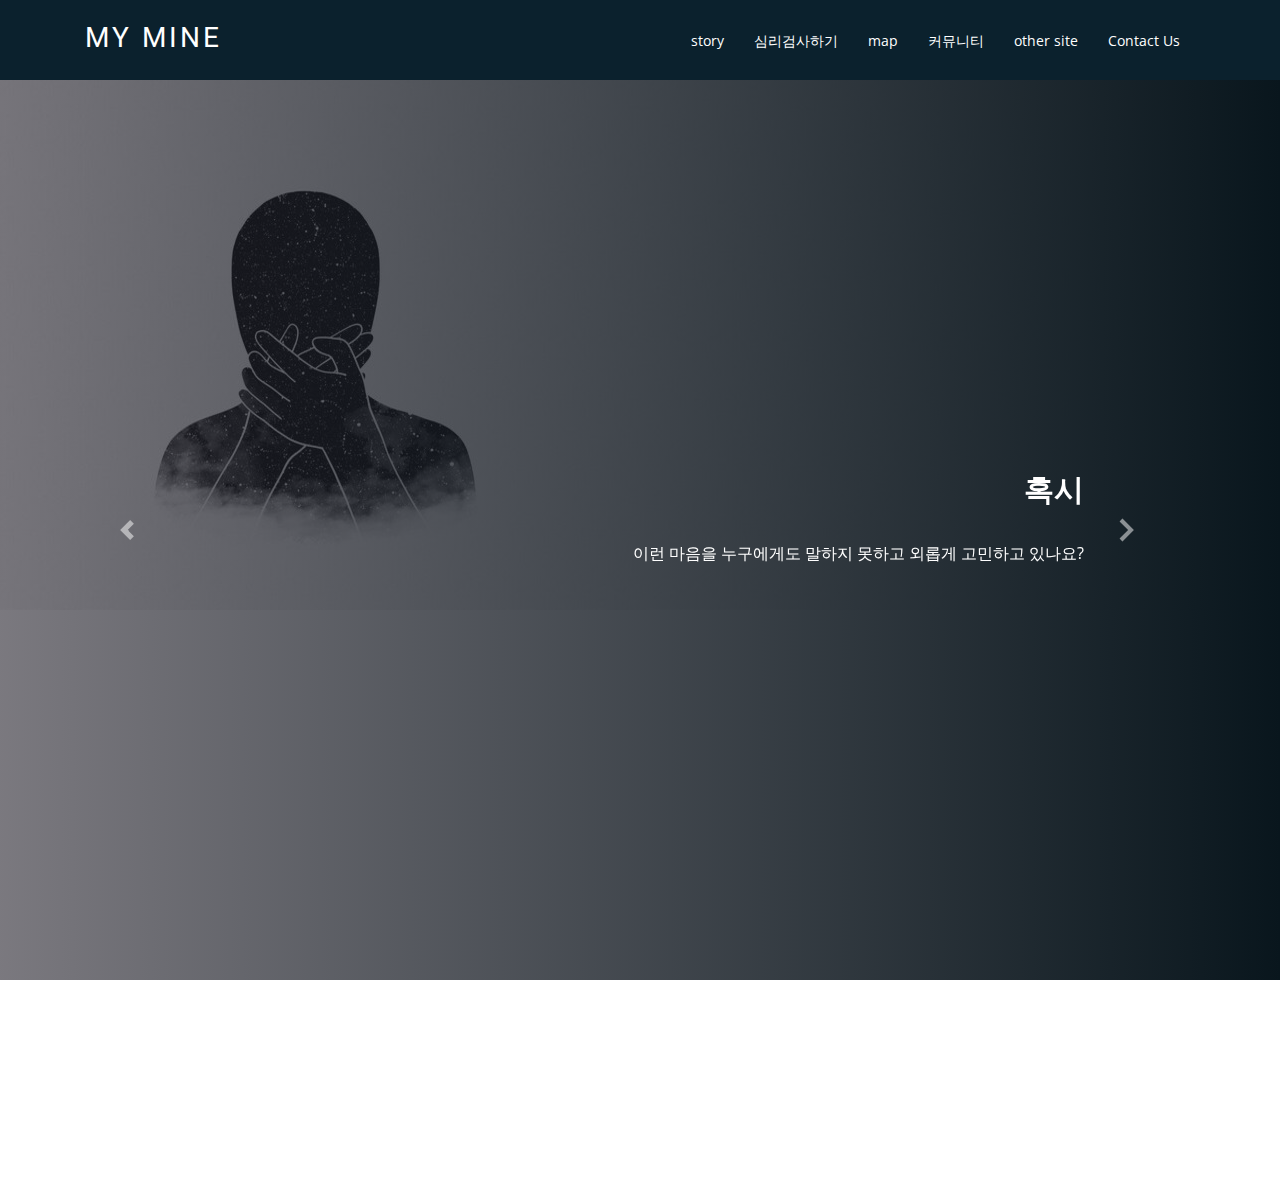
<file: WebContent/css/project/stroy2.html>
<!DOCTYPE html>
<html lang="en">

<head>
  <meta charset="utf-8">
  <meta content="width=device-width, initial-scale=1.0" name="viewport">

  <title>Moderna Bootstrap Template - Index</title>
  <meta content="" name="description">
  <meta content="" name="keywords">

  <!-- Favicons -->
  <link href="assets/img/favicon2.png" rel="icon">
  <link href="assets/img/apple-touch-icon.png" rel="apple-touch-icon">

  <!-- Google Fonts -->
  <link href="https://fonts.googleapis.com/css?family=Open+Sans:300,300i,400,400i,600,600i,700,700i|Roboto:300,300i,400,400i,500,500i,700,700i&display=swap" rel="stylesheet">

  <!-- Vendor CSS Files -->
  <link href="assets/vendor/bootstrap/css/bootstrap.min.css" rel="stylesheet">
  <link href="assets/vendor/animate.css/animate.min.css" rel="stylesheet">
  <link href="assets/vendor/icofont/icofont.min.css" rel="stylesheet">
  <link href="assets/vendor/boxicons/css/boxicons.min.css" rel="stylesheet">
  <link href="assets/vendor/venobox/venobox.css" rel="stylesheet">
  <link href="assets/vendor/owl.carousel/assets/owl.carousel.min.css" rel="stylesheet">
  <link href="assets/vendor/aos/aos.css" rel="stylesheet">
  <link href="https://maxcdn.bootstrapcdn.com/font-awesome/4.2.0/css/font-awesome.min.css" rel="stylesheet">

  <!-- Template Main CSS File -->
  <link href="assets/css/style.css" rel="stylesheet">

  <!-- =======================================================
  * Template Name: Moderna - v2.2.1
  * Template URL: https://bootstrapmade.com/free-bootstrap-template-corporate-moderna/
  * Author: BootstrapMade.com
  * License: https://bootstrapmade.com/license/
  ======================================================== -->
</head>
<style>
 
  #story2text{
    text-align: right;
    font-size: 30px;
    font-weight: 700;

  }
</style>

<body>

  <!-- ======= Header ======= -->
  <header id="header" class="fixed-top header-transparent">
    <div class="container">

      <div class="logo float-left"> 
        <h1 class="text-light"><a href="index.html"><span>My Mine</span></a></h1>
        <!-- Uncomment below if you prefer to use an image logo -->
        <!-- <a href="index.html"><img src="assets/img/logo.png" alt="" class="img-fluid"></a>-->
      </div>

      <nav class="nav-menu float-right d-none d-lg-block">
        <ul>
          <li class="active"><a href="index.html">story</a></li>
          <li><a href="about.html">심리검사하기</a></li>
          <li><a href="services.html">map</a></li>
          <li><a href="portfolio.html">커뮤니티</a></li>
        
          
          <li ><a href="othersite.html">other site</a> </li>
          <li><a href="contact.html">Contact Us</a></li>
        </ul>
      </nav><!-- .nav-menu -->

    </div>
  </header><!-- End Header -->



  <main id="main">

  
    <!-- ======= story Section ======= -->

   


   

    <section id="hero2" class="d-flex justify-cntent-center align-items-center">
     
      <div id="heroCarousel" class="container carousel carousel-fade" data-ride="carousel">
  
        <!-- Slide 1 -->
        <div class="carousel-item active">
          <div class="carousel-container">
            <p id="story2text" class="animate__animated animate__fadeInDown" >혹시 </p>
            <p class="animate__animated animate__fadeInDown" style="text-align: right;">이런 마음을 누구에게도 말하지 못하고 외롭게 고민하고 있나요?</p>
          </div>
        </div>
        <a class="carousel-control-prev" href="index.html" role="button" data-slide="prev">
          <span class="carousel-control-prev-icon bx bx-chevron-left" aria-hidden="true"></span>
          <span class="sr-only">Previous</span>
        </a>
  
        <a class="carousel-control-next" href="stroy3.html" role="button" data-slide="next">
          <span class="carousel-control-next-icon bx bx-chevron-right" aria-hidden="true"></span>
          <span class="sr-only">Next</span>
        </a>
      </div>
    </section>

  
    
    <!-- End stroy --> 

    
    







  <!-- ======= Footer ======= -->
  <footer id="footer" data-aos="fade-up" data-aos-easing="ease-in-out" data-aos-duration="500">

    <div class="container">
      <div class="copyright">
        &copy; Copyright <strong><span>My Mine</span></strong>. All Rights Reserved
      </div>
      <div class="credits">
        <!-- All the links in the footer should remain intact. -->
        <!-- You can delete the links only if you purchased the pro version. -->
        <!-- Licensing information: https://bootstrapmade.com/license/ -->
        <!-- Purchase the pro version with working PHP/AJAX contact form: https://bootstrapmade.com/free-bootstrap-template-corporate-moderna/ -->
        Designed by <a href="">kpc</a>
      </div>
    </div>
  </footer><!-- End Footer -->
  
  <a href="#" class="back-to-top"><i class="icofont-simple-up"></i></a>

  <!-- Vendor JS Files -->
  <script src="assets/vendor/jquery/jquery.min.js"></script>
  <script src="assets/vendor/bootstrap/js/bootstrap.bundle.min.js"></script>
  <script src="assets/vendor/jquery.easing/jquery.easing.min.js"></script>
  <script src="assets/vendor/php-email-form/validate.js"></script>
  <script src="assets/vendor/venobox/venobox.min.js"></script>
  <script src="assets/vendor/waypoints/jquery.waypoints.min.js"></script>
  <script src="assets/vendor/counterup/counterup.min.js"></script>
  <script src="assets/vendor/owl.carousel/owl.carousel.min.js"></script>
  <script src="assets/vendor/isotope-layout/isotope.pkgd.min.js"></script>
  <script src="assets/vendor/aos/aos.js"></script>

  <!-- Template Main JS File -->
  <script src="assets/js/main.js"></script>

</body>

</html>
</file>
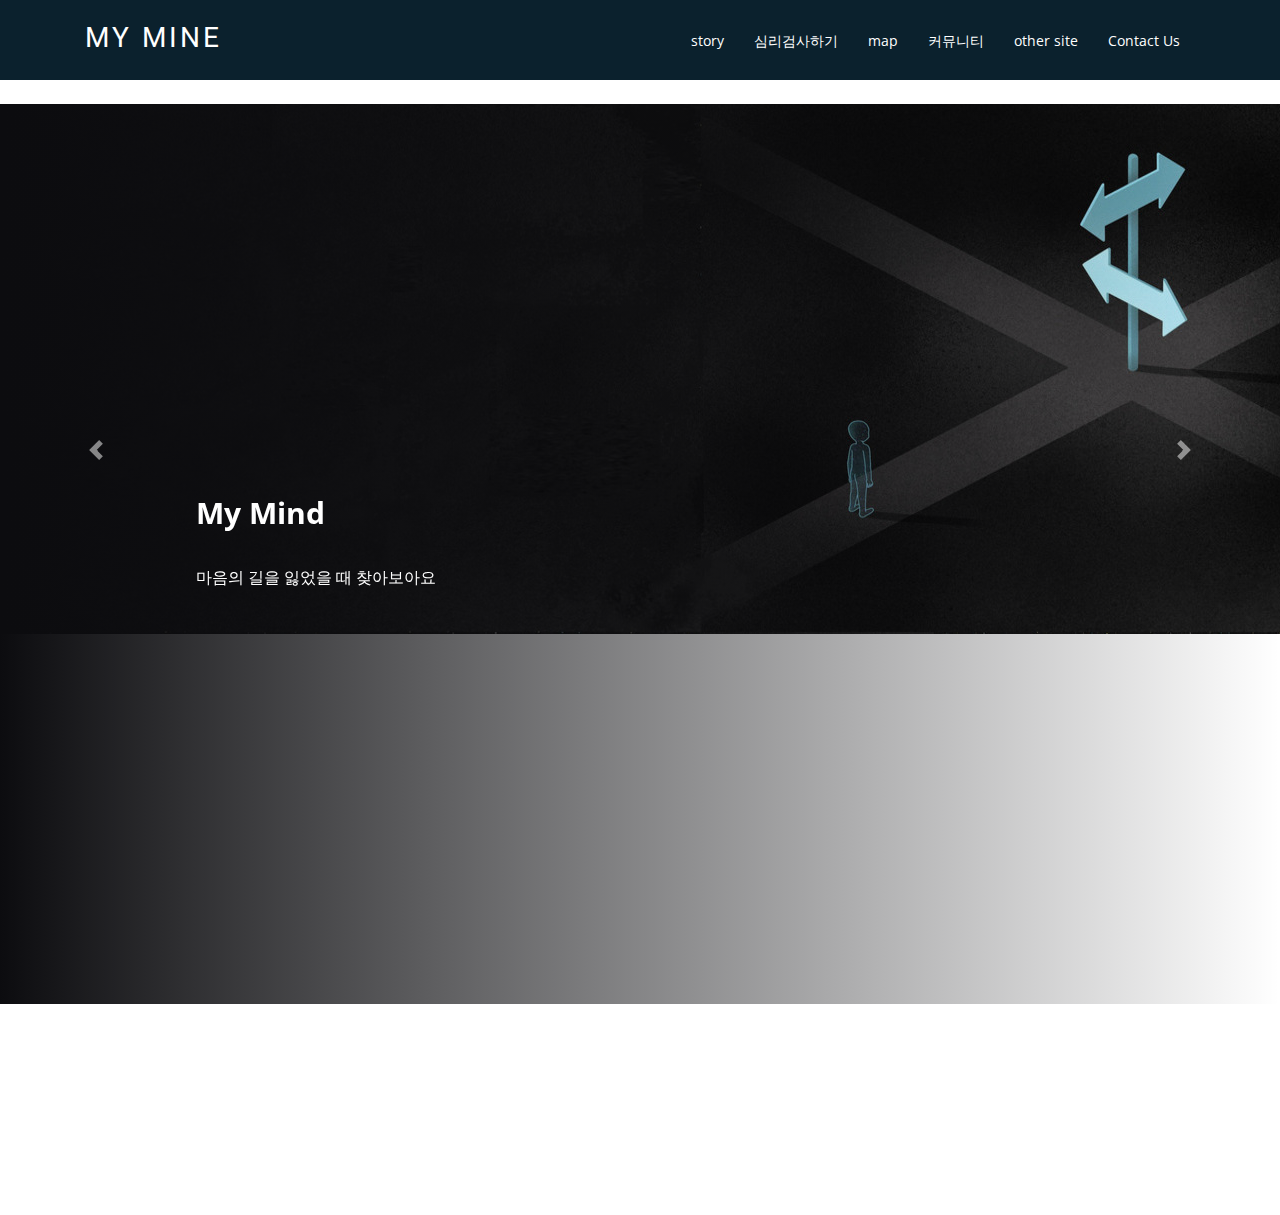
<file: WebContent/css/project/stroy3.html>
<!DOCTYPE html>
<html lang="en">

<head>
  <meta charset="utf-8">
  <meta content="width=device-width, initial-scale=1.0" name="viewport">

  <title>Moderna Bootstrap Template - Index</title>
  <meta content="" name="description">
  <meta content="" name="keywords">

  <!-- Favicons -->
   <link href="assets/img/favicon2.png" rel="icon">s
  <link href="assets/img/apple-touch-icon.png" rel="apple-touch-icon">

  <!-- Google Fonts -->
  <link href="https://fonts.googleapis.com/css?family=Open+Sans:300,300i,400,400i,600,600i,700,700i|Roboto:300,300i,400,400i,500,500i,700,700i&display=swap" rel="stylesheet">

  <!-- Vendor CSS Files -->
  <link href="assets/vendor/bootstrap/css/bootstrap.min.css" rel="stylesheet">
  <link href="assets/vendor/animate.css/animate.min.css" rel="stylesheet">
  <link href="assets/vendor/icofont/icofont.min.css" rel="stylesheet">
  <link href="assets/vendor/boxicons/css/boxicons.min.css" rel="stylesheet">
  <link href="assets/vendor/venobox/venobox.css" rel="stylesheet">
  <link href="assets/vendor/owl.carousel/assets/owl.carousel.min.css" rel="stylesheet">
  <link href="assets/vendor/aos/aos.css" rel="stylesheet">

  <!-- Template Main CSS File -->
  <link href="assets/css/style.css" rel="stylesheet">

  <!-- =======================================================
  * Template Name: Moderna - v2.2.1
  * Template URL: https://bootstrapmade.com/free-bootstrap-template-corporate-moderna/
  * Author: BootstrapMade.com
  * License: https://bootstrapmade.com/license/
  ======================================================== -->
</head>
<style>
#storty3text{
  text-align: left;
  font-size: 30px;
  font-weight: 700;

}
</style>
<body>

  <!-- ======= Header ======= -->
  <header id="header" class="fixed-top header-transparent">
    <div class="container">

      <div class="logo float-left">
        <h1 class="text-light"><a href="index.html"><span>My Mine</span></a></h1>
        <!-- Uncomment below if you prefer to use an image logo -->
        <!-- <a href="index.html"><img src="assets/img/logo.png" alt="" class="img-fluid"></a>-->
      </div>

      <nav class="nav-menu float-right d-none d-lg-block">
        <ul>
          <li class="active"><a href="index.html">story</a></li>
          <li><a href="about.html">심리검사하기</a></li>
          <li><a href="services.html">map</a></li>
          <li><a href="portfolio.html">커뮤니티</a></li>
        
          
          <li ><a href="othersite.html">other site</a> </li>
          <li><a href="contact.html">Contact Us</a></li>
        </ul>
      </nav><!-- .nav-menu -->

    </div>
  </header><!-- End Header -->



  <main id="main">

  
    <!-- ======= story Section ======= -->

   


   


    
    <section id="hero3" class="d-flex justify-cntent-center align-items-center">
     
      <div id="heroCarousel" class="container carousel carousel-fade" data-ride="carousel">
  
        <!-- Slide 1 -->
        <div class="carousel-item active">
          <div class="carousel-container">
            <p id="storty3text" class="animate__animated animate__fadeInDown" >My Mind</p>
            <p class="animate__animated animate__fadeInDown" style="text-align: left;">마음의 길을 잃었을 때 찾아보아요</p>
          </div>
        </div>
  
      </div>
    </section>
    
    
    <a class="carousel-control-prev" href="stroy2.html" role="button" data-slide="prev">
      <span class="carousel-control-prev-icon bx bx-chevron-left" aria-hidden="true"></span>
      <span class="sr-only">Previous</span>
    </a>

    <a class="carousel-control-next" href="stroy4.html" role="button" data-slide="next">
      <span class="carousel-control-next-icon bx bx-chevron-right" aria-hidden="true"></span>
      <span class="sr-only">Next</span>
    </a>
    
    <!-- End stroy --> 

    
    


    <!-- ======= Footer ======= -->
    <footer id="footer" data-aos="fade-up" data-aos-easing="ease-in-out" data-aos-duration="500">

      <div class="container">
        <div class="copyright">
          &copy; Copyright <strong><span>My Mine</span></strong>. All Rights Reserved
        </div>
        <div class="credits">
          <!-- All the links in the footer should remain intact. -->
          <!-- You can delete the links only if you purchased the pro version. -->
          <!-- Licensing information: https://bootstrapmade.com/license/ -->
          <!-- Purchase the pro version with working PHP/AJAX contact form: https://bootstrapmade.com/free-bootstrap-template-corporate-moderna/ -->
          Designed by <a href="">kpc</a>
        </div>
      </div>
    </footer><!-- End Footer -->
  <a href="#" class="back-to-top"><i class="icofont-simple-up"></i></a>

  <!-- Vendor JS Files -->
  <script src="assets/vendor/jquery/jquery.min.js"></script>
  <script src="assets/vendor/bootstrap/js/bootstrap.bundle.min.js"></script>
  <script src="assets/vendor/jquery.easing/jquery.easing.min.js"></script>
  <script src="assets/vendor/php-email-form/validate.js"></script>
  <script src="assets/vendor/venobox/venobox.min.js"></script>
  <script src="assets/vendor/waypoints/jquery.waypoints.min.js"></script>
  <script src="assets/vendor/counterup/counterup.min.js"></script>
  <script src="assets/vendor/owl.carousel/owl.carousel.min.js"></script>
  <script src="assets/vendor/isotope-layout/isotope.pkgd.min.js"></script>
  <script src="assets/vendor/aos/aos.js"></script>

  <!-- Template Main JS File -->
  <script src="assets/js/main.js"></script>

</body>

</html>
</file>
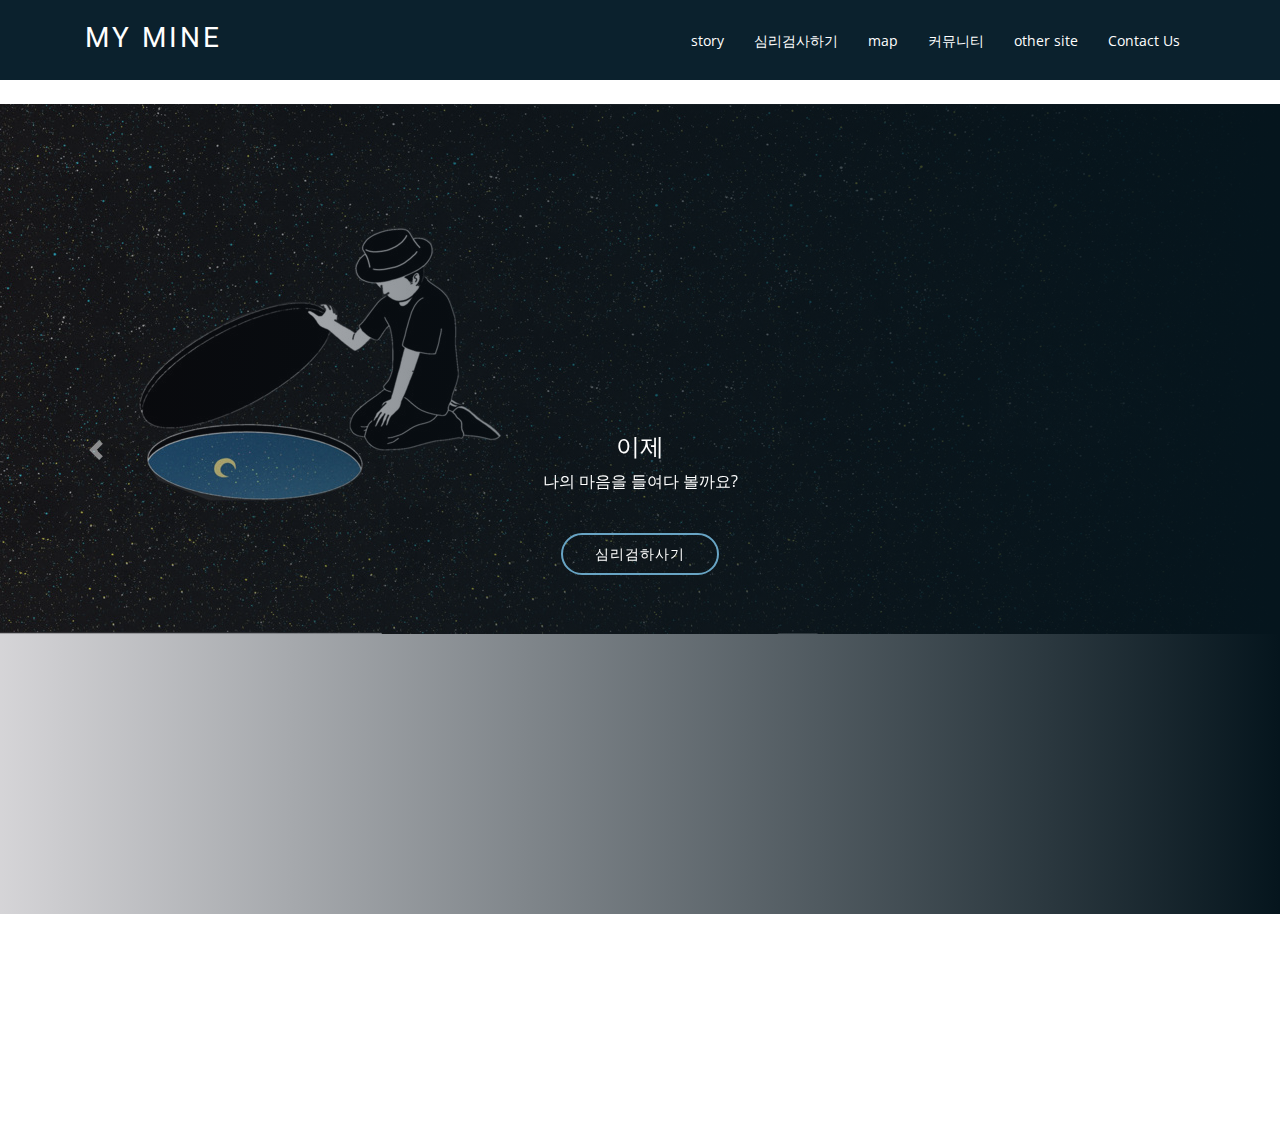
<file: WebContent/css/project/stroy4.html>
<!DOCTYPE html>
<html lang="en">

<head>
  <meta charset="utf-8">
  <meta content="width=device-width, initial-scale=1.0" name="viewport">

  <title>Moderna Bootstrap Template - Index</title>
  <meta content="" name="description">
  <meta content="" name="keywords">

  <!-- Favicons -->
   <link href="assets/img/favicon2.png" rel="icon">href="assets/img/favicon.png" rel="icon">
  <link href="assets/img/apple-touch-icon.png" rel="apple-touch-icon">

  <!-- Google Fonts -->
  <link href="https://fonts.googleapis.com/css?family=Open+Sans:300,300i,400,400i,600,600i,700,700i|Roboto:300,300i,400,400i,500,500i,700,700i&display=swap" rel="stylesheet">

  <!-- Vendor CSS Files -->
  <link href="assets/vendor/bootstrap/css/bootstrap.min.css" rel="stylesheet">
  <link href="assets/vendor/animate.css/animate.min.css" rel="stylesheet">
  <link href="assets/vendor/icofont/icofont.min.css" rel="stylesheet">
  <link href="assets/vendor/boxicons/css/boxicons.min.css" rel="stylesheet">
  <link href="assets/vendor/venobox/venobox.css" rel="stylesheet">
  <link href="assets/vendor/owl.carousel/assets/owl.carousel.min.css" rel="stylesheet">
  <link href="assets/vendor/aos/aos.css" rel="stylesheet">

  <!-- Template Main CSS File -->
  <link href="assets/css/style.css" rel="stylesheet">

  <!-- =======================================================
  * Template Name: Moderna - v2.2.1
  * Template URL: https://bootstrapmade.com/free-bootstrap-template-corporate-moderna/
  * Author: BootstrapMade.com
  * License: https://bootstrapmade.com/license/
  ======================================================== -->
</head>


<body>

  <!-- ======= Header ======= -->
  <header id="header" class="fixed-top header-transparent">
    <div class="container">

      <div class="logo float-left">
        <h1 class="text-light"><a href="index.html"><span>My Mine</span></a></h1>
        <!-- Uncomment below if you prefer to use an image logo -->
        <!-- <a href="index.html"><img src="assets/img/logo.png" alt="" class="img-fluid"></a>-->
      </div>

      <nav class="nav-menu float-right d-none d-lg-block">
        <ul>
          <li class="active"><a href="index.html">story</a></li>
          <li><a href="about.html">심리검사하기</a></li>
          <li><a href="services.html">map</a></li>
          <li><a href="portfolio.html">커뮤니티</a></li>
        
          
          <li ><a href="othersite.html">other site</a> </li>
          <li><a href="contact.html">Contact Us</a></li>
        </ul>
      </nav><!-- .nav-menu -->

    </div>
  </header><!-- End Header -->



  <main id="main">

  
    <!-- ======= story Section ======= -->

   


   


    
    <section id="hero4" class="d-flex justify-cntent-center align-items-center">
     
      <div id="heroCarousel" class="container carousel carousel-fade" data-ride="carousel">
  
        <!-- Slide 1 -->
        <div class="carousel-item active">
          <div class="carousel-container">
            <h4  class="animate__animated animate__fadeInDown" style="color: white;">이제</h4>
            <p class="animate__animated animate__fadeInDown" >나의 마음을 들여다 볼까요?</p>
            <a href="about.jsp" class="btn-get-started animate__animated animate__fadeInUp">심리검하사기</a>
          </div>
        </div>
  
      </div>
    </section>
    
    
    <a class="carousel-control-prev" href="stroy3.html" role="button" data-slide="prev">
      <span class="carousel-control-prev-icon bx bx-chevron-left" aria-hidden="true"></span>
      <span class="sr-only">Previous</span>
    </a>

    
    <!-- End stroy --> 

    
    








    <!-- ======= Footer ======= -->
    <footer id="footer" data-aos="fade-up" data-aos-easing="ease-in-out" data-aos-duration="500">

      <div class="container">
        <div class="copyright">
          &copy; Copyright <strong><span>My Mine</span></strong>. All Rights Reserved
        </div>
        <div class="credits">
          <!-- All the links in the footer should remain intact. -->
          <!-- You can delete the links only if you purchased the pro version. -->
          <!-- Licensing information: https://bootstrapmade.com/license/ -->
          <!-- Purchase the pro version with working PHP/AJAX contact form: https://bootstrapmade.com/free-bootstrap-template-corporate-moderna/ -->
          Designed by <a href="">kpc</a>
        </div>
      </div>
    </footer><!-- End Footer -->
  <a href="#" class="back-to-top"><i class="icofont-simple-up"></i></a>

  <!-- Vendor JS Files -->
  <script src="assets/vendor/jquery/jquery.min.js"></script>
  <script src="assets/vendor/bootstrap/js/bootstrap.bundle.min.js"></script>
  <script src="assets/vendor/jquery.easing/jquery.easing.min.js"></script>
  <script src="assets/vendor/php-email-form/validate.js"></script>
  <script src="assets/vendor/venobox/venobox.min.js"></script>
  <script src="assets/vendor/waypoints/jquery.waypoints.min.js"></script>
  <script src="assets/vendor/counterup/counterup.min.js"></script>
  <script src="assets/vendor/owl.carousel/owl.carousel.min.js"></script>
  <script src="assets/vendor/isotope-layout/isotope.pkgd.min.js"></script>
  <script src="assets/vendor/aos/aos.js"></script>

  <!-- Template Main JS File -->
  <script src="assets/js/main.js"></script>

</body>

</html>
</file>
<file: WebContent/css/project/assets/vendor/venobox/venobox.css>
/* ------ venobox.css --------*/
.vbox-overlay *, .vbox-overlay *:before, .vbox-overlay *:after{
    -webkit-backface-visibility: hidden;
    -webkit-box-sizing:border-box;
    -moz-box-sizing:border-box;
    box-sizing:border-box;
}
.vbox-overlay * { 
    -webkit-backface-visibility: visible;
    backface-visibility: visible;
}
.vbox-overlay{
    display: -webkit-flex;
    display: flex;
    -webkit-flex-direction: column;
    flex-direction: column;
    -webkit-justify-content: center;
    justify-content: center;
    -webkit-align-items: center;
    align-items: center;
    position: fixed;
    left: 0;
    top: 0;
    bottom: 0;
    right: 0;
    z-index: 999999;
}

/* ----- navigation ----- */
.vbox-title{
    width: 100%;
    height: 40px;
    float: left;
    text-align: center;
    line-height: 28px;
    font-size: 12px;
    padding: 6px 50px;
    overflow: hidden;
    position: fixed;
    display: none;
    left: 0;
    z-index: 89;
}
.vbox-close{
    cursor: pointer;
    position: fixed;
    top: -1px;
    right: 0;
    width: 50px;
    height: 40px;
    padding: 6px;
    display: block;
    background-position:10px center;
    overflow: hidden;
    font-size: 24px;
    line-height: 1;
    text-align: center;
    z-index: 99;
}
.vbox-left{
    cursor: pointer;
    position: fixed;
    left: 0;
    height: 40px;
    overflow: hidden;
    line-height: 28px;
    font-size: 12px;
    z-index: 99;
    display: flex;
    align-items:center;
}
.vbox-num{
    display: inline-block;
    margin: 6px 0 6px 15px;
}
/* ----- Social share ----- */
.vbox-share{
    line-height: 28px;
    font-size: 12px;
    overflow: hidden;
    position: fixed;
    left: 0;
    z-index: 98;
    display: flex;
    align-items:center;
    justify-content: center;
    width: 100%;
    text-align: center;
}
.vbox-share svg{
    max-height: 28px;
    width: 28px;
    z-index: 10;
    margin-left: 12px;
    margin-top: 6px;
    margin-bottom: 6px;
    vertical-align: middle;
}


/* ----- navigation ARROWS ----- */
.vbox-next, .vbox-prev{
    position: fixed;
    top: 50%;
    margin-top: -15px;
    overflow: hidden;
    cursor: pointer;
    display: block;
    width: 45px;
    height: 45px;
    z-index: 99;
}
.vbox-next span, .vbox-prev span{
    position: relative;
    width: 20px;
    height: 20px;
    border: 2px solid transparent;
    border-top-color: #B6B6B6;
    border-right-color: #B6B6B6;
    text-indent: -100px;
    position: absolute;
    top: 8px;
    display: block;
}
.vbox-prev{
    left: 15px;
}
.vbox-next{
    right: 15px;
}
.vbox-prev span{
    left: 10px;
    -ms-transform: rotate(-135deg);
    -webkit-transform: rotate(-135deg);
    transform: rotate(-135deg);
}
.vbox-next span{
    -ms-transform: rotate(45deg);
    -webkit-transform: rotate(45deg);
    transform: rotate(45deg);
    right: 10px;
}
/* ------- inline window ------ */
.vbox-inline{
    width: 420px;
    height: 315px;
    height: 70vh;
    padding: 10px;
    background: #fff;
    margin: 0 auto;
    overflow: auto;
    text-align: left;
}
/* ------- Video & iFrames window ------ */
.venoframe{
    max-width: 100%;
    width: 100%;
    border: none;
    width: 100%;
    height: 260px;
    height: 70vh;
}
.venoframe.vbvid{
    height: 260px;
}
@media (min-width: 768px) {
    .venoframe, .vbox-inline{
        width: 90%;
        height: 360px;
        height: 70vh;
    }
    .venoframe.vbvid{
        width: 640px;
        height: 360px;
    }
}
@media (min-width: 992px) {
    .venoframe, .vbox-inline{
        max-width: 1200px;
        width: 80%;
        height: 540px;
        height: 70vh;
    }
    .venoframe.vbvid{
        width: 960px;
        height: 540px;
    }
}
/* 
Please do NOT edit this part! 
or at least read this note: http://i.imgur.com/7C0ws9e.gif
*/
.vbox-open{
    overflow: hidden;
}
.vbox-container{
    position: absolute;
    left: 0;
    right: 0;
    top: 0;
    bottom: 0;
    overflow-x: hidden;
    overflow-y: scroll;
    overflow-scrolling: touch;
    -webkit-overflow-scrolling: touch;
    z-index: 20;
    max-height: 100%;

}

.vbox-content{
    text-align: center;
    float: left;
    width: 100%;
    position: relative;
    overflow: hidden;
    padding: 20px 4%;
}
.vbox-container img{
    max-width: 100%;
    height: auto;
}
.vbox-figlio{
    box-shadow: 0 0 12px rgba(0,0,0,0.19), 0 6px 6px rgba(0,0,0,0.23);
    max-width: 100%;
    text-align: initial;
}
img.vbox-figlio{
    -webkit-user-select: none;
-khtml-user-select: none;
-moz-user-select: none;
-o-user-select: none;
user-select: none;
}
.vbox-content.swipe-left{
    margin-left: -200px !important;
}
.vbox-content.swipe-right{
    margin-left: 200px !important;
}
.vbox-animated{
    webkit-transition: margin 300ms ease-out;
    transition: margin 300ms ease-out;
}

/* ---------- preloader ----------
 * SPINKIT 
 * http://tobiasahlin.com/spinkit/
-------------------------------- */
.sk-double-bounce,.sk-rotating-plane{width:40px;height:40px;margin:40px auto}.sk-rotating-plane{background-color:#333;-webkit-animation:sk-rotatePlane 1.2s infinite ease-in-out;animation:sk-rotatePlane 1.2s infinite ease-in-out}@-webkit-keyframes sk-rotatePlane{0%{-webkit-transform:perspective(120px) rotateX(0) rotateY(0);transform:perspective(120px) rotateX(0) rotateY(0)}50%{-webkit-transform:perspective(120px) rotateX(-180.1deg) rotateY(0);transform:perspective(120px) rotateX(-180.1deg) rotateY(0)}100%{-webkit-transform:perspective(120px) rotateX(-180deg) rotateY(-179.9deg);transform:perspective(120px) rotateX(-180deg) rotateY(-179.9deg)}}@keyframes sk-rotatePlane{0%{-webkit-transform:perspective(120px) rotateX(0) rotateY(0);transform:perspective(120px) rotateX(0) rotateY(0)}50%{-webkit-transform:perspective(120px) rotateX(-180.1deg) rotateY(0);transform:perspective(120px) rotateX(-180.1deg) rotateY(0)}100%{-webkit-transform:perspective(120px) rotateX(-180deg) rotateY(-179.9deg);transform:perspective(120px) rotateX(-180deg) rotateY(-179.9deg)}}.sk-double-bounce{position:relative}.sk-double-bounce .sk-child{width:100%;height:100%;border-radius:50%;background-color:#333;opacity:.6;position:absolute;top:0;left:0;-webkit-animation:sk-doubleBounce 2s infinite ease-in-out;animation:sk-doubleBounce 2s infinite ease-in-out}.sk-chasing-dots .sk-child,.sk-spinner-pulse,.sk-three-bounce .sk-child{background-color:#333;border-radius:100%}.sk-double-bounce .sk-double-bounce2{-webkit-animation-delay:-1s;animation-delay:-1s}@-webkit-keyframes sk-doubleBounce{0%,100%{-webkit-transform:scale(0);transform:scale(0)}50%{-webkit-transform:scale(1);transform:scale(1)}}@keyframes sk-doubleBounce{0%,100%{-webkit-transform:scale(0);transform:scale(0)}50%{-webkit-transform:scale(1);transform:scale(1)}}.sk-wave{margin:40px auto;width:50px;height:40px;text-align:center;font-size:10px}.sk-wave .sk-rect{background-color:#333;height:100%;width:6px;display:inline-block;-webkit-animation:sk-waveStretchDelay 1.2s infinite ease-in-out;animation:sk-waveStretchDelay 1.2s infinite ease-in-out}.sk-wave .sk-rect1{-webkit-animation-delay:-1.2s;animation-delay:-1.2s}.sk-wave .sk-rect2{-webkit-animation-delay:-1.1s;animation-delay:-1.1s}.sk-wave .sk-rect3{-webkit-animation-delay:-1s;animation-delay:-1s}.sk-wave .sk-rect4{-webkit-animation-delay:-.9s;animation-delay:-.9s}.sk-wave .sk-rect5{-webkit-animation-delay:-.8s;animation-delay:-.8s}@-webkit-keyframes sk-waveStretchDelay{0%,100%,40%{-webkit-transform:scaleY(.4);transform:scaleY(.4)}20%{-webkit-transform:scaleY(1);transform:scaleY(1)}}@keyframes sk-waveStretchDelay{0%,100%,40%{-webkit-transform:scaleY(.4);transform:scaleY(.4)}20%{-webkit-transform:scaleY(1);transform:scaleY(1)}}.sk-wandering-cubes{margin:40px auto;width:40px;height:40px;position:relative}.sk-wandering-cubes .sk-cube{background-color:#333;width:10px;height:10px;position:absolute;top:0;left:0;-webkit-animation:sk-wanderingCube 1.8s ease-in-out -1.8s infinite both;animation:sk-wanderingCube 1.8s ease-in-out -1.8s infinite both}.sk-chasing-dots,.sk-spinner-pulse{width:40px;height:40px;margin:40px auto}.sk-wandering-cubes .sk-cube2{-webkit-animation-delay:-.9s;animation-delay:-.9s}@-webkit-keyframes sk-wanderingCube{0%{-webkit-transform:rotate(0);transform:rotate(0)}25%{-webkit-transform:translateX(30px) rotate(-90deg) scale(.5);transform:translateX(30px) rotate(-90deg) scale(.5)}50%{-webkit-transform:translateX(30px) translateY(30px) rotate(-179deg);transform:translateX(30px) translateY(30px) rotate(-179deg)}50.1%{-webkit-transform:translateX(30px) translateY(30px) rotate(-180deg);transform:translateX(30px) translateY(30px) rotate(-180deg)}75%{-webkit-transform:translateX(0) translateY(30px) rotate(-270deg) scale(.5);transform:translateX(0) translateY(30px) rotate(-270deg) scale(.5)}100%{-webkit-transform:rotate(-360deg);transform:rotate(-360deg)}}@keyframes sk-wanderingCube{0%{-webkit-transform:rotate(0);transform:rotate(0)}25%{-webkit-transform:translateX(30px) rotate(-90deg) scale(.5);transform:translateX(30px) rotate(-90deg) scale(.5)}50%{-webkit-transform:translateX(30px) translateY(30px) rotate(-179deg);transform:translateX(30px) translateY(30px) rotate(-179deg)}50.1%{-webkit-transform:translateX(30px) translateY(30px) rotate(-180deg);transform:translateX(30px) translateY(30px) rotate(-180deg)}75%{-webkit-transform:translateX(0) translateY(30px) rotate(-270deg) scale(.5);transform:translateX(0) translateY(30px) rotate(-270deg) scale(.5)}100%{-webkit-transform:rotate(-360deg);transform:rotate(-360deg)}}.sk-spinner-pulse{-webkit-animation:sk-pulseScaleOut 1s infinite ease-in-out;animation:sk-pulseScaleOut 1s infinite ease-in-out}@-webkit-keyframes sk-pulseScaleOut{0%{-webkit-transform:scale(0);transform:scale(0)}100%{-webkit-transform:scale(1);transform:scale(1);opacity:0}}@keyframes sk-pulseScaleOut{0%{-webkit-transform:scale(0);transform:scale(0)}100%{-webkit-transform:scale(1);transform:scale(1);opacity:0}}.sk-chasing-dots{position:relative;text-align:center;-webkit-animation:sk-chasingDotsRotate 2s infinite linear;animation:sk-chasingDotsRotate 2s infinite linear}.sk-chasing-dots .sk-child{width:60%;height:60%;display:inline-block;position:absolute;top:0;-webkit-animation:sk-chasingDotsBounce 2s infinite ease-in-out;animation:sk-chasingDotsBounce 2s infinite ease-in-out}.sk-chasing-dots .sk-dot2{top:auto;bottom:0;-webkit-animation-delay:-1s;animation-delay:-1s}@-webkit-keyframes sk-chasingDotsRotate{100%{-webkit-transform:rotate(360deg);transform:rotate(360deg)}}@keyframes sk-chasingDotsRotate{100%{-webkit-transform:rotate(360deg);transform:rotate(360deg)}}@-webkit-keyframes sk-chasingDotsBounce{0%,100%{-webkit-transform:scale(0);transform:scale(0)}50%{-webkit-transform:scale(1);transform:scale(1)}}@keyframes sk-chasingDotsBounce{0%,100%{-webkit-transform:scale(0);transform:scale(0)}50%{-webkit-transform:scale(1);transform:scale(1)}}.sk-three-bounce{margin:40px auto;width:80px;text-align:center}.sk-three-bounce .sk-child{width:20px;height:20px;display:inline-block;-webkit-animation:sk-three-bounce 1.4s ease-in-out 0s infinite both;animation:sk-three-bounce 1.4s ease-in-out 0s infinite both}.sk-circle .sk-child:before,.sk-fading-circle .sk-circle:before{display:block;border-radius:100%;content:'';background-color:#333}.sk-three-bounce .sk-bounce1{-webkit-animation-delay:-.32s;animation-delay:-.32s}.sk-three-bounce .sk-bounce2{-webkit-animation-delay:-.16s;animation-delay:-.16s}@-webkit-keyframes sk-three-bounce{0%,100%,80%{-webkit-transform:scale(0);transform:scale(0)}40%{-webkit-transform:scale(1);transform:scale(1)}}@keyframes sk-three-bounce{0%,100%,80%{-webkit-transform:scale(0);transform:scale(0)}40%{-webkit-transform:scale(1);transform:scale(1)}}.sk-circle{margin:40px auto;width:40px;height:40px;position:relative}.sk-circle .sk-child{width:100%;height:100%;position:absolute;left:0;top:0}.sk-circle .sk-child:before{margin:0 auto;width:15%;height:15%;-webkit-animation:sk-circleBounceDelay 1.2s infinite ease-in-out both;animation:sk-circleBounceDelay 1.2s infinite ease-in-out both}.sk-circle .sk-circle2{-webkit-transform:rotate(30deg);-ms-transform:rotate(30deg);transform:rotate(30deg)}.sk-circle .sk-circle3{-webkit-transform:rotate(60deg);-ms-transform:rotate(60deg);transform:rotate(60deg)}.sk-circle .sk-circle4{-webkit-transform:rotate(90deg);-ms-transform:rotate(90deg);transform:rotate(90deg)}.sk-circle .sk-circle5{-webkit-transform:rotate(120deg);-ms-transform:rotate(120deg);transform:rotate(120deg)}.sk-circle .sk-circle6{-webkit-transform:rotate(150deg);-ms-transform:rotate(150deg);transform:rotate(150deg)}.sk-circle .sk-circle7{-webkit-transform:rotate(180deg);-ms-transform:rotate(180deg);transform:rotate(180deg)}.sk-circle .sk-circle8{-webkit-transform:rotate(210deg);-ms-transform:rotate(210deg);transform:rotate(210deg)}.sk-circle .sk-circle9{-webkit-transform:rotate(240deg);-ms-transform:rotate(240deg);transform:rotate(240deg)}.sk-circle .sk-circle10{-webkit-transform:rotate(270deg);-ms-transform:rotate(270deg);transform:rotate(270deg)}.sk-circle .sk-circle11{-webkit-transform:rotate(300deg);-ms-transform:rotate(300deg);transform:rotate(300deg)}.sk-circle .sk-circle12{-webkit-transform:rotate(330deg);-ms-transform:rotate(330deg);transform:rotate(330deg)}.sk-circle .sk-circle2:before{-webkit-animation-delay:-1.1s;animation-delay:-1.1s}.sk-circle .sk-circle3:before{-webkit-animation-delay:-1s;animation-delay:-1s}.sk-circle .sk-circle4:before{-webkit-animation-delay:-.9s;animation-delay:-.9s}.sk-circle .sk-circle5:before{-webkit-animation-delay:-.8s;animation-delay:-.8s}.sk-circle .sk-circle6:before{-webkit-animation-delay:-.7s;animation-delay:-.7s}.sk-circle .sk-circle7:before{-webkit-animation-delay:-.6s;animation-delay:-.6s}.sk-circle .sk-circle8:before{-webkit-animation-delay:-.5s;animation-delay:-.5s}.sk-circle .sk-circle9:before{-webkit-animation-delay:-.4s;animation-delay:-.4s}.sk-circle .sk-circle10:before{-webkit-animation-delay:-.3s;animation-delay:-.3s}.sk-circle .sk-circle11:before{-webkit-animation-delay:-.2s;animation-delay:-.2s}.sk-circle .sk-circle12:before{-webkit-animation-delay:-.1s;animation-delay:-.1s}@-webkit-keyframes sk-circleBounceDelay{0%,100%,80%{-webkit-transform:scale(0);transform:scale(0)}40%{-webkit-transform:scale(1);transform:scale(1)}}@keyframes sk-circleBounceDelay{0%,100%,80%{-webkit-transform:scale(0);transform:scale(0)}40%{-webkit-transform:scale(1);transform:scale(1)}}.sk-cube-grid{width:40px;height:40px;margin:40px auto}.sk-cube-grid .sk-cube{width:33.33%;height:33.33%;background-color:#333;float:left;-webkit-animation:sk-cubeGridScaleDelay 1.3s infinite ease-in-out;animation:sk-cubeGridScaleDelay 1.3s infinite ease-in-out}.sk-cube-grid .sk-cube1{-webkit-animation-delay:.2s;animation-delay:.2s}.sk-cube-grid .sk-cube2{-webkit-animation-delay:.3s;animation-delay:.3s}.sk-cube-grid .sk-cube3{-webkit-animation-delay:.4s;animation-delay:.4s}.sk-cube-grid .sk-cube4{-webkit-animation-delay:.1s;animation-delay:.1s}.sk-cube-grid .sk-cube5{-webkit-animation-delay:.2s;animation-delay:.2s}.sk-cube-grid .sk-cube6{-webkit-animation-delay:.3s;animation-delay:.3s}.sk-cube-grid .sk-cube7{-webkit-animation-delay:0ms;animation-delay:0ms}.sk-cube-grid .sk-cube8{-webkit-animation-delay:.1s;animation-delay:.1s}.sk-cube-grid .sk-cube9{-webkit-animation-delay:.2s;animation-delay:.2s}@-webkit-keyframes sk-cubeGridScaleDelay{0%,100%,70%{-webkit-transform:scale3D(1,1,1);transform:scale3D(1,1,1)}35%{-webkit-transform:scale3D(0,0,1);transform:scale3D(0,0,1)}}@keyframes sk-cubeGridScaleDelay{0%,100%,70%{-webkit-transform:scale3D(1,1,1);transform:scale3D(1,1,1)}35%{-webkit-transform:scale3D(0,0,1);transform:scale3D(0,0,1)}}.sk-fading-circle{margin:40px auto;width:40px;height:40px;position:relative}.sk-fading-circle .sk-circle{width:100%;height:100%;position:absolute;left:0;top:0}.sk-fading-circle .sk-circle:before{margin:0 auto;width:15%;height:15%;-webkit-animation:sk-circleFadeDelay 1.2s infinite ease-in-out both;animation:sk-circleFadeDelay 1.2s infinite ease-in-out both}.sk-fading-circle .sk-circle2{-webkit-transform:rotate(30deg);-ms-transform:rotate(30deg);transform:rotate(30deg)}.sk-fading-circle .sk-circle3{-webkit-transform:rotate(60deg);-ms-transform:rotate(60deg);transform:rotate(60deg)}.sk-fading-circle .sk-circle4{-webkit-transform:rotate(90deg);-ms-transform:rotate(90deg);transform:rotate(90deg)}.sk-fading-circle .sk-circle5{-webkit-transform:rotate(120deg);-ms-transform:rotate(120deg);transform:rotate(120deg)}.sk-fading-circle .sk-circle6{-webkit-transform:rotate(150deg);-ms-transform:rotate(150deg);transform:rotate(150deg)}.sk-fading-circle .sk-circle7{-webkit-transform:rotate(180deg);-ms-transform:rotate(180deg);transform:rotate(180deg)}.sk-fading-circle .sk-circle8{-webkit-transform:rotate(210deg);-ms-transform:rotate(210deg);transform:rotate(210deg)}.sk-fading-circle .sk-circle9{-webkit-transform:rotate(240deg);-ms-transform:rotate(240deg);transform:rotate(240deg)}.sk-fading-circle .sk-circle10{-webkit-transform:rotate(270deg);-ms-transform:rotate(270deg);transform:rotate(270deg)}.sk-fading-circle .sk-circle11{-webkit-transform:rotate(300deg);-ms-transform:rotate(300deg);transform:rotate(300deg)}.sk-fading-circle .sk-circle12{-webkit-transform:rotate(330deg);-ms-transform:rotate(330deg);transform:rotate(330deg)}.sk-fading-circle .sk-circle2:before{-webkit-animation-delay:-1.1s;animation-delay:-1.1s}.sk-fading-circle .sk-circle3:before{-webkit-animation-delay:-1s;animation-delay:-1s}.sk-fading-circle .sk-circle4:before{-webkit-animation-delay:-.9s;animation-delay:-.9s}.sk-fading-circle .sk-circle5:before{-webkit-animation-delay:-.8s;animation-delay:-.8s}.sk-fading-circle .sk-circle6:before{-webkit-animation-delay:-.7s;animation-delay:-.7s}.sk-fading-circle .sk-circle7:before{-webkit-animation-delay:-.6s;animation-delay:-.6s}.sk-fading-circle .sk-circle8:before{-webkit-animation-delay:-.5s;animation-delay:-.5s}.sk-fading-circle .sk-circle9:before{-webkit-animation-delay:-.4s;animation-delay:-.4s}.sk-fading-circle .sk-circle10:before{-webkit-animation-delay:-.3s;animation-delay:-.3s}.sk-fading-circle .sk-circle11:before{-webkit-animation-delay:-.2s;animation-delay:-.2s}.sk-fading-circle .sk-circle12:before{-webkit-animation-delay:-.1s;animation-delay:-.1s}@-webkit-keyframes sk-circleFadeDelay{0%,100%,39%{opacity:0}40%{opacity:1}}@keyframes sk-circleFadeDelay{0%,100%,39%{opacity:0}40%{opacity:1}}.sk-folding-cube{margin:40px auto;width:40px;height:40px;position:relative;-webkit-transform:rotateZ(45deg);transform:rotateZ(45deg)}.sk-folding-cube .sk-cube{float:left;width:50%;height:50%;position:relative;-webkit-transform:scale(1.1);-ms-transform:scale(1.1);transform:scale(1.1)}.sk-folding-cube .sk-cube:before{content:'';position:absolute;top:0;left:0;width:100%;height:100%;background-color:#333;-webkit-animation:sk-foldCubeAngle 2.4s infinite linear both;animation:sk-foldCubeAngle 2.4s infinite linear both;-webkit-transform-origin:100% 100%;-ms-transform-origin:100% 100%;transform-origin:100% 100%}.sk-folding-cube .sk-cube2{-webkit-transform:scale(1.1) rotateZ(90deg);transform:scale(1.1) rotateZ(90deg)}.sk-folding-cube .sk-cube3{-webkit-transform:scale(1.1) rotateZ(180deg);transform:scale(1.1) rotateZ(180deg)}.sk-folding-cube .sk-cube4{-webkit-transform:scale(1.1) rotateZ(270deg);transform:scale(1.1) rotateZ(270deg)}.sk-folding-cube .sk-cube2:before{-webkit-animation-delay:.3s;animation-delay:.3s}.sk-folding-cube .sk-cube3:before{-webkit-animation-delay:.6s;animation-delay:.6s}.sk-folding-cube .sk-cube4:before{-webkit-animation-delay:.9s;animation-delay:.9s}@-webkit-keyframes sk-foldCubeAngle{0%,10%{-webkit-transform:perspective(140px) rotateX(-180deg);transform:perspective(140px) rotateX(-180deg);opacity:0}25%,75%{-webkit-transform:perspective(140px) rotateX(0);transform:perspective(140px) rotateX(0);opacity:1}100%,90%{-webkit-transform:perspective(140px) rotateY(180deg);transform:perspective(140px) rotateY(180deg);opacity:0}}@keyframes sk-foldCubeAngle{0%,10%{-webkit-transform:perspective(140px) rotateX(-180deg);transform:perspective(140px) rotateX(-180deg);opacity:0}25%,75%{-webkit-transform:perspective(140px) rotateX(0);transform:perspective(140px) rotateX(0);opacity:1}100%,90%{-webkit-transform:perspective(140px) rotateY(180deg);transform:perspective(140px) rotateY(180deg);opacity:0}}
</file>
<file: WebContent/css/project/assets/css/style.css>
/**
* Template Name: Moderna - v2.2.1
* Template URL: https://bootstrapmade.com/free-bootstrap-template-corporate-moderna/
* Author: BootstrapMade.com
* License: https://bootstrapmade.com/license/
*/

/*--------------------------------------------------------------
# General
--------------------------------------------------------------*/
body {
  font-family: "Open Sans", sans-serif;
  color: #444;
}

a {
  color: #4fa6d5;
}

a:hover {
  color: #45beff;
  text-decoration: none;
}

h1, h2, h3, h4, h5, h6, .font-primary {
  font-family: "Roboto", sans-serif;
}

/*--------------------------------------------------------------
# Back to top button
--------------------------------------------------------------*/
.back-to-top {
  position: fixed;
  display: none;
  width: 40px;
  height: 40px;
  border-radius: 3px;
  right: 15px;
  bottom: 15px;
  background: #68A4C4;
  color: #fff;
  transition: display 0.5s ease-in-out;
  z-index: 99999;
}

.back-to-top i {
  font-size: 24px;
  position: absolute;
  top: 8px;
  left: 8px;
}

.back-to-top:hover {
  color: #fff;
  background: #85b6cf;
  transition: background 0.2s ease-in-out;
}

/*--------------------------------------------------------------
# Header
--------------------------------------------------------------*/
#header {
  height: 80px;
  transition: all 0.5s;
  z-index: 997;
  transition: all 0.5s;
  padding: 20px 0;
  background: #0b212d;
}

#header.header-transparent {
  background: #0b212d;
  
}

#header.header-scrolled {
  background: #0b212d;
  height: 60px;
  padding: 10px 0;
}

#header .logo h1 {
  font-size: 28px;
  margin: 0;
  padding: 4px 0;
  line-height: 1;
  font-weight: 400;
  letter-spacing: 3px;
  text-transform: uppercase;
}

#header .logo h1 a, #header .logo h1 a:hover {
  color: #fff;
  text-decoration: none;
}

#header .logo img {
  padding: 0;
  margin: 0;
  max-height: 40px;
}

#main {
  margin-top: 80px;
}

/*--------------------------------------------------------------
# Navigation Menu
--------------------------------------------------------------*/
/* Desktop Navigation */
.nav-menu, .nav-menu * {
  margin: 0;
  padding: 0;
  list-style: none;
  
}

.nav-menu > ul > li {
  position: relative;
  white-space: nowrap;
  float: left;
}

.nav-menu a {
  display: block;
  position: relative;
  color: #fff;
  padding: 10px 15px;
  transition: 0.3s;
  font-size: 14px;
  font-family: "Open Sans", sans-serif;
}

.nav-menu a:hover, .nav-menu .active > a, .nav-menu li:hover > a {
  color: white;
  text-decoration: none;
}

.nav-menu .drop-down ul {
  display: block;
  position: absolute;
  left: 0;
  top: calc(100% - 30px);
  z-index: 99;
  opacity: 0;
  visibility: hidden;
  padding: 10px 0;
  background: #fff;
  box-shadow: 0px 0px 30px #0b212d;
  transition: ease all 0.3s;
}

.nav-menu .drop-down:hover > ul {
  opacity: 1;
  top: 100%;
  visibility: visible;
}

.nav-menu .drop-down li {
  min-width: 180px;
  position: relative;
}

.nav-menu .drop-down ul a {
  padding: 10px 20px;
  font-size: 14px;
  font-weight: 500;
  text-transform: none;
  color: #0b212d;
}

.nav-menu .drop-down ul a:hover, .nav-menu .drop-down ul .active > a, .nav-menu .drop-down ul li:hover > a {
  color: #0b212d;
}

.nav-menu .drop-down > a:after {
  content: "\ea99";
  font-family: IcoFont;
  padding-left: 5px;
}

.nav-menu .drop-down .drop-down ul {
  top: 0;
  left: calc(100% - 30px);
}

.nav-menu .drop-down .drop-down:hover > ul {
  opacity: 1;
  top: 0;
  left: 100%;
}

.nav-menu .drop-down .drop-down > a {
  padding-right: 35px;
}

.nav-menu .drop-down .drop-down > a:after {
  content: "\eaa0";
  font-family: IcoFont;
  position: absolute;
  right: 15px;
}

@media (max-width: 1366px) {
  .nav-menu .drop-down .drop-down ul {
    left: -90%;
  }
  .nav-menu .drop-down .drop-down:hover > ul {
    left: -100%;
  }
  .nav-menu .drop-down .drop-down > a:after {
    content: "\ea9d";
  }
}

/* Mobile Navigation */
.mobile-nav {
  position: fixed;
  top: 0;
  bottom: 0;
  z-index: 9999;
  overflow-y: auto;
  left: -260px;
  width: 260px;
  padding-top: 18px;
  background: #0b212d;
  transition: 0.4s;
}

.mobile-nav * {
  margin: 0;
  padding: 0;
  list-style: none;
}

.mobile-nav a {
  display: block;
  position: relative;
  color: #ddecf5;
  padding: 10px 20px;
  font-weight: 500;
}

.mobile-nav a:hover, .mobile-nav .active > a, .mobile-nav li:hover > a {
  color: #a2cce3;
  text-decoration: none;
}

.mobile-nav .drop-down > a:after {
  content: "\ea99";
  font-family: IcoFont;
  padding-left: 10px;
  position: absolute;
  right: 15px;
}

.mobile-nav .active.drop-down > a:after {
  content: "\eaa0";
}

.mobile-nav .drop-down > a {
  padding-right: 35px;
}

.mobile-nav .drop-down ul {
  display: none;
  overflow: hidden;
}

.mobile-nav .drop-down li {
  padding-left: 20px;
}

.mobile-nav-toggle {
  position: fixed;
  right: 15px;
  top: 15px;
  z-index: 9998;
  border: 0;
  background: none;
  font-size: 24px;
  transition: all 0.4s;
  outline: none !important;
  line-height: 1;
  cursor: pointer;
  text-align: right;
}

.mobile-nav-toggle i {
  color: #fff;
}

.mobile-nav-overly {
  width: 100%;
  height: 100%;
  z-index: 9997;
  top: 0;
  left: 0;
  position: fixed;
  background: #0b212d;
  overflow: hidden;
  display: none;
}

.mobile-nav-active {
  overflow: hidden;
}

.mobile-nav-active .mobile-nav {
  left: 0;
}

.mobile-nav-active .mobile-nav-toggle i {
  color: #fff;
}

/*--------------------------------------------------------------
# Hero Section
--------------------------------------------------------------*/
#hero {
  width: 100%;
  height: 90vh;
  margin: 0px;
  padding: 0px;
  
  overflow: hidden;
  position: relative;
}

#hero2 {
  width: 100%;
  height: 100vh;
  overflow: hidden;
  position: relative;
}
#hero3 {
  width: 100%;
  height: 100vh;
  overflow: hidden;
  position: relative;
}
#hero4 {
  width: 100%;
  height: 90vh;
  overflow: hidden;
  position: relative;
}


#hero::after {
  content: '';
  position: absolute;
  left: 50%;
  top: 0;
  width: 100%;
  height: 100%;
  object-fit: fill;
  background: linear-gradient(to right, rgb(46, 42, 56), rgba(35, 59, 71, 0)), url("../img/story1.jpg") center top no-repeat;
  z-index: 0;
 
  transform: translateX(-50%) rotate(0deg);
}
#hero2::after {
  content: '';
  position: absolute;
  left: 50%;
  top: 0;
  width: 100%;
  height: 100%;
  background: linear-gradient(to left, rgb(9, 22, 29), rgba(34, 31, 41, 0.6)), url("../img/story2.jpg") center top no-repeat;
  z-index: 0;
 
  transform: translateX(-50%) rotate(0deg);
}
#hero3::after {
  content: '';
  position: absolute;
  left: 50%;
  top: 0;
  width: 100%;
  height: 100%;
  background: linear-gradient(to right, rgb(12, 12, 15), rgba(35, 59, 71, 0)), url("../img/story3.jpg") center top no-repeat;
  z-index: 0;
 
  transform: translateX(-50%) rotate(0deg);
}
#hero4::after {
  content: '';
  position: absolute;
  left: 50%;
  top: 0;
  width: 100%;
  height: 100%;
  background: linear-gradient(to left, rgb(5, 21, 29), rgba(46, 42, 56, 0.2)), url("../img/story4.jpg") center top no-repeat;
  z-index: 0;
 
  transform: translateX(-50%) rotate(0deg);
}

#hero::before {
  content: '';
  position: absolute;
  left: 50%;
  top: 0;
  width: 100%;
  height: 96%;
  background: white;
  opacity: 0.3;
  z-index: 0;
  
  
}
#hero2::before {
  content: '';
  position: absolute;
  left: 50%;
  top: 0;
  width: 130%;
  height: 96%;
  background: white;
  opacity: 0.3;
  z-index: 0;
  
  
}
#hero3::before {
  content: '';
  position: absolute;
  left: 50%;
  top: 0;
  width: 130%;
  height: 96%;
  background: white;
  opacity: 0.3;
  z-index: 0;
  
  
}
#hero4::before {
  content: '';
  position: absolute;
  left: 50%;
  top: 0;
  width: 130%;
  height: 96%;
  background: white;
  opacity: 0.3;
  z-index: 0;
  
  
}

#hero .carousel-container {
  display: flex;
  justify-content: center;
  align-items: center;
  flex-direction: column;
  text-align: center;
  bottom: 0;
  top: 0;
  left: 0;
  right: 0;
 
}
#hero2 .carousel-container {
 
  display: flex;
  justify-content: center;
  align-items: center;
  flex-direction: column;
  text-align: center;
  bottom: 0;
  top: 0;
  left: 0;
  right: 0;
}
#hero3 .carousel-container {
  display: flex;
  justify-content: center;
  align-items: center;
  flex-direction: column;
  text-align: center;
  bottom: 0;
  top: 0;
  left: 0;
  right: 0;
}
#hero4 .carousel-container {
  display: flex;
  justify-content: center;
  align-items: center;
  flex-direction: column;
  text-align: center;
  bottom: 0;
  top: 0;
  left: 0;
  right: 0;
}

#hero h2 {
  color: #fff;
  margin-bottom: 30px;
  font-size: 48px;
  font-weight: 700;
}


#hero2 h2 {
  color: #fff;
  margin-bottom: 30px;
  font-size: 48px;
  font-weight: 700;
}
#hero3 h2 {
  color: #fff;
  margin-bottom: 30px;
  font-size: 48px;
  font-weight: 700;
}
#hero4 h2 {
  color: #fff;
  margin-bottom: 30px;
  font-size: 48px;
  font-weight: 700;
}
#hero h4 {
  color: #fff;
  margin-bottom: 30px;
  font-size: 20px;
  font-weight: 700;
}

#hero p {
  width: 80%;
  -webkit-animation-delay: 0.4s;
  animation-delay: 0.4s;
  margin: 0 auto 30px auto;
  color: #fff;
}
#hero2 p {
  width: 80%;
  -webkit-animation-delay: 0.4s;
  animation-delay: 0.4s;
  margin: 0 auto 30px auto;
  color: #fff;
}
#hero3 p {
  width: 80%;
  -webkit-animation-delay: 0.4s;
  animation-delay: 0.4s;
  margin: 0 auto 30px auto;
  color: #fff;
}
#hero4 p {
  width: 80%;
  -webkit-animation-delay: 0.4s;
  animation-delay: 0.4s;
  margin: 0 auto 30px auto;
  color: #fff;
}

#hero .carousel-control-prev, #hero .carousel-control-next {
  width: 10%;

}
#hero2 .carousel-control-prev, #hero .carousel-control-next {
  width: 10%;
}

#hero .carousel-control-next-icon, #hero .carousel-control-prev-icon {
  background: none;
  font-size: 48px;
  line-height: 1;
  width: auto;
  height: auto;
}
#hero2 .carousel-control-next-icon, #hero .carousel-control-prev-icon {
  background: none;
  font-size: 48px;
  line-height: 1;
  width: auto;
  height: auto;
}

#hero4 .btn-get-started {
  font-family: "Roboto", sans-serif;
  font-weight: 500;
  font-size: 14px;
  letter-spacing: 1px;
  display: inline-block;
  padding: 12px 32px;
  border-radius: 50px;
  transition: 0.5s;
  line-height: 1;
  margin: 10px;
  color: #fff;
  -webkit-animation-delay: 0.8s;
  animation-delay: 0.8s;
  border: 2px solid #68A4C4;
}


#hero4 .btn-get-started:hover {
  background: #68A4C4;
  color: #fff;
  text-decoration: none;
}

@media (min-width: 1024px) {
  #hero p {
    width: 60%;
  }
  #hero .carousel-control-prev, #hero .carousel-control-next {
    width: 5%;
  }
}

@media (max-width: 768px) {
  #hero::after {
    width: 180%;
    height: 95%;
    border-radius: 0 0 50% 50%;
    transform: translateX(-50%) rotate(0deg);
  }
  #hero::before {
    top: 0;
    width: 180%;
    height: 94%;
    border-radius: 0 0 50% 50%;
    transform: translateX(-50%) translateY(20px) rotate(4deg);
  }
}

@media (max-width: 575px) {
  #hero h2 {
    font-size: 30px;
  }
  #hero::after {
    left: 40%;
    top: 0;
    width: 200%;
    height: 95%;
    border-radius: 0 0 50% 50%;
    transform: translateX(-50%) rotate(0deg);
  }
  #hero::before {
    left: 50%;
    top: 0;
    width: 200%;
    height: 94%;
    border-radius: 0 0 50% 50%;
    transform: translateX(-50%) translateY(20px) rotate(4deg);
  }
}

/*--------------------------------------------------------------
# Hero No Slider Section
--------------------------------------------------------------*/
#hero-no-slider {
  width: 100%;
  height: 100vh;
  overflow: hidden;
  position: relative;
  text-align: center;
}

#hero-no-slider::before {
  content: '';
  position: absolute;
  left: 0;
  top: 0;
  right: 0;
  bottom: 0;
  background: linear-gradient(to right, rgba(30, 67, 86, 0.8), rgba(30, 67, 86, 0.6)), url("../img/hero-bg.jpg") center top no-repeat;
}

#hero-no-slider h2 {
  color: #fff;
  margin-bottom: 15px;
  font-size: 48px;
  font-weight: 700;
}

#hero-no-slider p {
  color: #fff;
}

#hero-no-slider .btn-get-started {
  font-family: "Roboto", sans-serif;
  font-weight: 500;
  font-size: 14px;
  letter-spacing: 1px;
  display: inline-block;
  padding: 12px 32px;
  border-radius: 50px;
  transition: 0.5s;
  line-height: 1;
  margin: 10px;
  color: #fff;
  -webkit-animation-delay: 0.8s;
  animation-delay: 0.8s;
  border: 2px solid #68A4C4;
}

#hero-no-slider .btn-get-started:hover {
  background: #68A4C4;
  color: #fff;
  text-decoration: none;
}

@media (max-width: 575px) {
  #hero-no-slider h2 {
    font-size: 30px;
  }
}



/*--------------------------------------------------------------
# Hero No Slider Section
--------------------------------------------------------------*/
#hero-no-slider {
  width: 100%;
  height: 100vh;
  overflow: hidden;
  position: relative;
  text-align: center;
}

#hero-no-slider::before {
  content: '';
  position: absolute;
  left: 0;
  top: 0;
  right: 0;
  bottom: 0;
  background: linear-gradient(to right, rgba(30, 67, 86, 0.8), rgba(30, 67, 86, 0.6)), url("../img/hero-bg.jpg") center top no-repeat;
}

#hero-no-slider h2 {
  color: #fff;
  margin-bottom: 15px;
  font-size: 48px;
  font-weight: 700;
}

#hero-no-slider p {
  color: #fff;
}

#hero-no-slider .btn-get-started {
  font-family: "Roboto", sans-serif;
  font-weight: 500;
  font-size: 14px;
  letter-spacing: 1px;
  display: inline-block;
  padding: 12px 32px;
  border-radius: 50px;
  transition: 0.5s;
  line-height: 1;
  margin: 10px;
  color: #fff;
  -webkit-animation-delay: 0.8s;
  animation-delay: 0.8s;
  border: 2px solid #68A4C4;
}

#hero-no-slider .btn-get-started:hover {
  background: #68A4C4;
  color: #fff;
  text-decoration: none;
}

@media (max-width: 575px) {
  #hero-no-slider h2 {
    font-size: 30px;
  }
}


*/

/*--------------------------------------------------------------
# Sections General
--------------------------------------------------------------*/
section {
  padding: 60px 0;
}

.section-bg {
  background-color: #f3f8fa;
}

.section-title {
  text-align: center;
  padding-bottom: 30px;
}

.section-title h2 {
  font-size: 28px;
  font-weight: 400;
  margin-bottom: 20px;
  padding-bottom: 20px;
  position: relative;
}

.section-title h2::before {
  content: '';
  position: absolute;
  display: block;
  width: 120px;
  height: 1px;
  background: #ddd;
  bottom: 1px;
  left: calc(50% - 60px);
}

.section-title h2::after {
  content: '';
  position: absolute;
  display: block;
  width: 40px;
  height: 3px;
  background: #68A4C4;
  bottom: 0;
  left: calc(50% - 20px);
}

.section-title p {
  margin-bottom: 0;
}

/*--------------------------------------------------------------
# Breadcrumbs
--------------------------------------------------------------*/
.breadcrumbs {
  padding: 15px 0;
  background-color: #f3f8fa;
  min-height: 40px;
}

.breadcrumbs h2 {
  font-size: 28px;
  font-weight: 300;
}

.breadcrumbs ol {
  display: flex;
  flex-wrap: wrap;
  list-style: none;
  padding: 0;
  margin: 0;
}

.breadcrumbs ol li + li {
  padding-left: 10px;
}

.breadcrumbs ol li + li::before {
  display: inline-block;
  padding-right: 10px;
  color: #6c757d;
  content: "/";
}

@media (max-width: 768px) {
  .breadcrumbs .d-flex {
    display: block !important;
  }
  .breadcrumbs ol {
    display: block;
  }
  .breadcrumbs ol li {
    display: inline-block;
  }
}

/*--------------------------------------------------------------
# Our Services
--------------------------------------------------------------*/
.services {
  padding-bottom: 20px;
}

.services .icon-box {
  padding: 30px;
  position: relative;
  overflow: hidden;
  margin: 0  0 40px 0;
  background: #fff;
  box-shadow: 0 5px 26px 0 rgba(68, 88, 144, 0.14);
  transition: all 0.3s ease-in-out;
  text-align: center;
  border: 1px solid #fff;
}

.services .icon {
  margin: 0 auto 20px auto;
  padding-top: 17px;
  display: inline-block;
  text-align: center;
  border-radius: 50%;
  width: 72px;
  height: 72px;
}

.services .icon i {
  font-size: 36px;
  line-height: 1;
}

.services .title {
  font-weight: 700;
  margin-bottom: 15px;
  font-size: 18px;
}

.services .title a {
  color: #111;
}

.services .description {
  font-size: 15px;
  line-height: 28px;
  margin-bottom: 0;
}

.services .icon-box-pink .icon {
  background: #fceef3;
}

.services .icon-box-pink .icon i {
  color: #ff689b;
}

.services .icon-box-pink:hover {
  border-color: #ff689b;
}

.services .icon-box-cyan .icon {
  background: #e6fdfc;
}

.services .icon-box-cyan .icon i {
  color: #3fcdc7;
}

.services .icon-box-cyan:hover {
  border-color: #3fcdc7;
}

.services .icon-box-green .icon {
  background: #eafde7;
}

.services .icon-box-green .icon i {
  color: #41cf2e;
}

.services .icon-box-green:hover {
  border-color: #41cf2e;
}

.services .icon-box-blue .icon {
  background: gray
}

.services .icon-box-blue .icon i {
  color: #2282ff;
}

.services .icon-box-blue:hover {
  border-color: #2282ff;
}

/*--------------------------------------------------------------
# Why Us
--------------------------------------------------------------*/
.why-us .container {
  box-shadow: 0 5px 25px 0 rgba(214, 215, 216, 0.6);
  background: #fff;
}

.why-us .icon-box + .icon-box {
  margin-top: 50px;
}

.why-us .icon-box .icon {
  float: left;
  display: flex;
  align-items: center;
  justify-content: center;
  width: 72px;
  height: 72px;
  background: #f3f8fa;
  border-radius: 6px;
  transition: 0.5s;
}

.why-us .icon-box .icon i {
  color: #68A4C4;
  font-size: 32px;
}

.why-us .icon-box:hover .icon {
  background: #68A4C4;
}

.why-us .icon-box:hover .icon i {
  color: #fff;
}

.why-us .icon-box .title {
  margin-left: 95px;
  font-weight: 700;
  margin-bottom: 10px;
  font-size: 18px;
  text-transform: uppercase;
}

.why-us .icon-box .title a {
  color: #343a40;
  transition: 0.3s;
}

.why-us .icon-box .title a:hover {
  color: #68A4C4;
}

.why-us .icon-box .description {
  margin-left: 95px;
  line-height: 24px;
  font-size: 14px;
}

.why-us .video-box {
  position: relative;
}

.why-us .video-box img {
  padding-top: 15px;
  padding-bottom: 15px;
}

.why-us .play-btn {
  width: 94px;
  height: 94px;
  background: radial-gradient(#68A4C4 50%, rgba(104, 164, 196, 0.4) 52%);
  border-radius: 50%;
  display: block;
  position: absolute;
  left: calc(50% - 47px);
  top: calc(50% - 47px);
  overflow: hidden;
}

.why-us .play-btn::after {
  content: '';
  position: absolute;
  left: 50%;
  top: 50%;
  transform: translateX(-40%) translateY(-50%);
  width: 0;
  height: 0;
  border-top: 10px solid transparent;
  border-bottom: 10px solid transparent;
  border-left: 15px solid #fff;
  z-index: 100;
  transition: all 400ms cubic-bezier(0.55, 0.055, 0.675, 0.19);
}

.why-us .play-btn::before {
  content: '';
  position: absolute;
  width: 120px;
  height: 120px;
  -webkit-animation-delay: 0s;
  animation-delay: 0s;
  -webkit-animation: pulsate-btn 2s;
  animation: pulsate-btn 2s;
  -webkit-animation-direction: forwards;
  animation-direction: forwards;
  -webkit-animation-iteration-count: infinite;
  animation-iteration-count: infinite;
  -webkit-animation-timing-function: steps;
  animation-timing-function: steps;
  opacity: 1;
  border-radius: 50%;
  border: 5px solid rgba(104, 164, 196, 0.7);
  top: -15%;
  left: -15%;
  background: rgba(198, 16, 0, 0);
}

.why-us .play-btn:hover::after {
  border-left: 15px solid #68A4C4;
  transform: scale(20);
}

.why-us .play-btn:hover::before {
  content: '';
  position: absolute;
  left: 50%;
  top: 50%;
  transform: translateX(-40%) translateY(-50%);
  width: 0;
  height: 0;
  border: none;
  border-top: 10px solid transparent;
  border-bottom: 10px solid transparent;
  border-left: 15px solid #fff;
  z-index: 200;
  -webkit-animation: none;
  animation: none;
  border-radius: 0;
}

@-webkit-keyframes pulsate-btn {
  0% {
    transform: scale(0.6, 0.6);
    opacity: 1;
  }
  100% {
    transform: scale(1, 1);
    opacity: 0;
  }
}

@keyframes pulsate-btn {
  0% {
    transform: scale(0.6, 0.6);
    opacity: 1;
  }
  100% {
    transform: scale(1, 1);
    opacity: 0;
  }
}

/*--------------------------------------------------------------
# Features
--------------------------------------------------------------*/
.features .row + .row {
  margin-top: 100px;
}

.features h3 {
  font-weight: 400;
  font-size: 24px;
}

.features ul {
  list-style: none;
  padding: 0;
}

.features ul li {
  padding-bottom: 10px;
}

.features ul i {
  font-size: 20px;
  padding-right: 4px;
  color: #68A4C4;
}

.features p:last-child {
  margin-bottom: 0;
}

/*--------------------------------------------------------------
# About
--------------------------------------------------------------*/
.about h3 {
  font-weight: 400;
  font-size: 26px;
}

.about ul {
  list-style: none;
  padding: 0;
}

.about ul li {
  padding-bottom: 10px;
}

.about ul i {
  font-size: 20px;
  padding-right: 4px;
  color: #68A4C4;
}

.about p:last-child {
  margin-bottom: 0;
}

/*--------------------------------------------------------------
# Facts
--------------------------------------------------------------*/
.facts .counters span {
  font-size: 48px;
  display: block;
  color: #68A4C4;
}

.facts .counters p {
  padding: 0;
  margin: 0 0 20px 0;
  font-family: "Roboto", sans-serif;
  font-size: 14px;
}

/*--------------------------------------------------------------
# Our Skills
--------------------------------------------------------------*/
.skills {
  padding: 60px 0;
}

.skills .progress {
  height: 35px;
  margin-bottom: 10px;
}

.skills .progress .skill {
  line-height: 35px;
  padding: 0;
  margin: 0 0 0 20px;
  text-transform: uppercase;
}

.skills .progress .skill .val {
  float: right;
  font-style: normal;
  margin: 0 20px 0 0;
}

.skills .progress-bar {
  width: 1px;
  text-align: left;
  transition: .9s;
}

/*--------------------------------------------------------------
# Tetstimonials
--------------------------------------------------------------*/
.testimonials {
  padding: 60px 0;
}

.testimonials .section-header {
  margin-bottom: 40px;
}

.testimonials .testimonial-item {
  text-align: center;
}

.testimonials .testimonial-item .testimonial-img {
  width: 120px;
  border-radius: 50%;
  border: 4px solid #fff;
  margin: 0 auto;
}

.testimonials .testimonial-item h3 {
  font-size: 20px;
  font-weight: bold;
  margin: 10px 0 5px 0;
  color: #111;
}

.testimonials .testimonial-item h4 {
  font-size: 14px;
  color: #999;
  margin: 0 0 15px 0;
}

.testimonials .testimonial-item .quote-icon-left, .testimonials .testimonial-item .quote-icon-right {
  color: #fbfcfd;
  font-size: 26px;
}

.testimonials .testimonial-item .quote-icon-left {
  display: inline-block;
  left: -5px;
  position: relative;
}

.testimonials .testimonial-item .quote-icon-right {
  display: inline-block;
  right: -5px;
  position: relative;
  top: 10px;
}

.testimonials .testimonial-item p {
  font-style: italic;
  margin: 0 auto 15px auto;
}

.testimonials .owl-nav, .testimonials .owl-dots {
  margin-top: 5px;
  text-align: center;
}

.testimonials .owl-dot {
  display: inline-block;
  margin: 0 5px;
  width: 12px;
  height: 12px;
  border-radius: 50%;
  background-color: #ddd !important;
}

.testimonials .owl-dot.active {
  background-color: #68A4C4 !important;
}

@media (min-width: 992px) {
  .testimonials .testimonial-item p {
    width: 80%;
  }
}

/*--------------------------------------------------------------
# Service Details
--------------------------------------------------------------*/
.service-details {
  padding-bottom: 10px;
}

.service-details .card {
  border: 0;
  padding: 0 30px;
  margin-bottom: 60px;
  position: relative;
}

.service-details .card-img {
  width: calc(100% + 60px);
  margin-left: -30px;
  overflow: hidden;
  z-index: 9;
  border-radius: 0;
}

.service-details .card-img img {
  max-width: 100%;
  transition: all 0.3s ease-in-out;
}

.service-details .card-body {
  z-index: 10;
  background: #fff;
  border-top: 4px solid #fff;
  padding: 30px;
  box-shadow: 0px 2px 15px rgba(0, 0, 0, 0.1);
  margin-top: -60px;
  transition: 0.3s;
}

.service-details .card-title {
  font-weight: 700;
  text-align: center;
  margin-bottom: 20px;
}


.service-details .card-title a {
  color: #1e4356;
  transition: 0.3s;
}

.service-details .card-text {
  color: #5e5e5e;
  text-align: center;
}

.service-details .read-more a {
  color: #777777;
  text-transform: uppercase;
  font-weight: 600;
  font-size: 12px;
  transition: 0.3s;
  text-align: center;
}

.service-details .read-more a:hover {
  color: #68A4C4;
}

.service-details .card:hover img {
  transform: scale(1.1);
}

.service-details .card:hover .card-body {
  border-color: #68A4C4;
}

.service-details .card:hover .card-body .card-title a {
  color: #68A4C4;
}

/*--------------------------------------------------------------
# Pricing
--------------------------------------------------------------*/
.pricing .row {
  padding-top: 40px;
}

.pricing .box {
  padding: 40px;
  margin-bottom: 30px;
  box-shadow: 0px 0px 30px rgba(73, 78, 92, 0.15);
  background: #fff;
  text-align: center;
}

.pricing h3 {
  font-weight: 300;
  margin-bottom: 15px;
  font-size: 28px;
}

.pricing h4 {
  font-size: 46px;
  color: #68A4C4;
  font-weight: 400;
  font-family: "Open Sans", sans-serif;
  margin-bottom: 25px;
}

.pricing h4 span {
  color: #bababa;
  font-size: 18px;
  display: block;
}

.pricing ul {
  padding: 0;
  list-style: none;
  color: #999;
  text-align: left;
  line-height: 20px;
}

.pricing ul li {
  padding-bottom: 12px;
}

.pricing ul i {
  color: #68A4C4;
  font-size: 18px;
  padding-right: 4px;
}

.pricing ul .na {
  color: #ccc;
}

.pricing ul .na i {
  color: #ccc;
}

.pricing ul .na span {
  text-decoration: line-through;
}

.pricing .get-started-btn {
  background: red;
  display: inline-block;
  padding: 6px 30px;
  border-radius: 20px;
  color: #fff;
  transition: none;
  font-size: 14px;
  font-weight: 400;
  font-family: "Roboto", sans-serif;
  transition: 0.3s;
}

.pricing .get-started-btn:hover {
  background: #68A4C4;
}

.pricing .featured {
  z-index: 10;
  margin: -30px -5px 0 -5px;
}

.pricing .featured .get-started-btn {
  background: #68A4C4;
}

.pricing .featured .get-started-btn:hover {
  background: #85b6cf;
}

@media (max-width: 992px) {
  .pricing .box {
    max-width: 60%;
    margin: 0 auto 30px auto;
  }
}

@media (max-width: 767px) {
  .pricing .box {
    max-width: 80%;
    margin: 0 auto 30px auto;
  }
}

@media (max-width: 420px) {
  .pricing .box {
    max-width: 100%;
    margin: 0 auto 30px auto;
  }
}

/*--------------------------------------------------------------
# Portfolio
--------------------------------------------------------------*/
.portfolio {
  padding-bottom: 60px;
}

.portfolio #portfolio-flters {
  padding: 0;
  margin: 0 0 35px 0;
  list-style: none;
  text-align: center;
}

.portfolio #portfolio-flters li {
  cursor: pointer;
  margin: 0 12px 5px 12px;
  display: inline-block;
  padding: 0 4px 6px 4px;
  font-size: 16px;
  font-weight: 500;
  line-height: 20px;
  color: #444;
  transition: all 0.3s ease-in-out;
  border-bottom: 2px solid #fff;
  font-family: "Roboto", sans-serif;
}

.portfolio #portfolio-flters li:hover, .portfolio #portfolio-flters li.filter-active {
  border-color: #68A4C4;
  color: #68A4C4;
}

.portfolio .portfolio-item {
  background: #1e4356;
  overflow: hidden;
  min-height: 200px;
  position: relative;
  border-radius: 4px;
  margin: 0 0 30px 0;
}

.portfolio .portfolio-item img {
  transition: all 0.3s ease-in-out;
}

.portfolio .portfolio-item .portfolio-info {
  opacity: 0;
  position: absolute;
  transition: all .3s linear;
  text-align: center;
  top: 10%;
  left: 0;
  right: 0;
}

.portfolio .portfolio-item .portfolio-info h3 {
  font-size: 22px;
}

.portfolio .portfolio-item .portfolio-info h3 a {
  color: #fff;
  font-weight: bold;
}

.portfolio .portfolio-item .portfolio-info a i {
  color: rgba(255, 255, 255, 0.6);
  font-size: 28px;
  transition: 0.3s;
}

.portfolio .portfolio-item .portfolio-info a i:hover {
  color: white;
}

.portfolio .portfolio-item:hover img {
  opacity: 0.6;
  transform: scale(1.1);
}

.portfolio .portfolio-item:hover .portfolio-info {
  opacity: 1;
  top: calc(50% - 30px);
}

/*--------------------------------------------------------------
# Portfolio Details
--------------------------------------------------------------*/
.portfolio-details {
  padding-top: 40px;
}

.portfolio-details .portfolio-details-container {
  position: relative;
}

.portfolio-details .portfolio-details-carousel {
  position: relative;
  z-index: 1;
}

.portfolio-details .portfolio-details-carousel .owl-nav, .portfolio-details .portfolio-details-carousel .owl-dots {
  margin-top: 5px;
  text-align: left;
}

.portfolio-details .portfolio-details-carousel .owl-dot {
  display: inline-block;
  margin: 0 10px 0 0;
  width: 12px;
  height: 12px;
  border-radius: 50%;
  background-color: #ddd !important;
}

.portfolio-details .portfolio-details-carousel .owl-dot.active {
  background-color: #68A4C4 !important;
}

.portfolio-details .portfolio-info {
  padding: 30px;
  position: absolute;
  right: 0;
  bottom: -70px;
  background: #fff;
  box-shadow: 0px 2px 15px rgba(0, 0, 0, 0.1);
  z-index: 2;
}

.portfolio-details .portfolio-info h3 {
  font-size: 22px;
  font-weight: 700;
  margin-bottom: 20px;
  padding-bottom: 20px;
  border-bottom: 1px solid #eee;
}

.portfolio-details .portfolio-info ul {
  list-style: none;
  padding: 0;
  font-size: 15px;
}

.portfolio-details .portfolio-info ul li + li {
  margin-top: 10px;
}

.portfolio-details .portfolio-description {
  padding-top: 50px;
}

.portfolio-details .portfolio-description h2 {
  width: 50%;
  font-size: 26px;
  font-weight: 700;
  margin-bottom: 20px;
}

.portfolio-details .portfolio-description p {
  padding: 0 0 0 0;
}

@media (max-width: 768px) {
  .portfolio-details .portfolio-description h2 {
    width: 100%;
  }
  .portfolio-details .portfolio-info {
    position: static;
    margin-top: 30px;
  }
}

/*--------------------------------------------------------------
# Team
--------------------------------------------------------------*/
.team {
  background: #fff;
  padding-bottom: 30px;
}

.team .member {
  margin-bottom: 20px;
  overflow: hidden;
}

.team .member .member-img {
  position: relative;
  overflow: hidden;
}

.team .member .social {
  position: absolute;
  left: 0;
  bottom: -40px;
  right: 0;
  height: 40px;
  opacity: 0;
  transition: bottom ease-in-out 0.4s;
  text-align: center;
  background: rgba(30, 67, 86, 0.8);
}

.team .member .social a {
  transition: color 0.3s;
  color: #fff;
  margin: 0 10px;
  padding-top: 8px;
  display: inline-block;
}

.team .member .social a:hover {
  color: #68A4C4;
}

.team .member .social i {
  font-size: 18px;
  margin: 0 2px;
}

.team .member .member-info h4 {
  font-weight: 700;
  margin: 15px 0 5px 0;
  font-size: 18px;
}

.team .member .member-info span {
  display: block;
  font-size: 13px;
  text-transform: uppercase;
  font-weight: 400;
  margin-bottom: 15px;
  color: #68A4C4;
}

.team .member .member-info p {
  font-style: italic;
  font-size: 14px;
  line-height: 26px;
  color: #666;
}

.team .member:hover .social {
  bottom: 0;
  opacity: 1;
  transition: bottom ease-in-out 0.4s;
}

/*--------------------------------------------------------------
# Contact
--------------------------------------------------------------*/
.contact {
  padding-bottom: 30px;
}

.contact .info-box {
  color: #444;
  text-align: center;
  box-shadow: 0 0 30px rgba(214, 215, 216, 0.6);
  padding: 20px 0 30px 0;
  margin-bottom: 30px;
}

.contact .info-box i {
  font-size: 32px;
  color: #68A4C4;
  border-radius: 50%;
  padding: 8px;
  border: 2px dotted #a2cce3;
}

.contact .info-box h3 {
  font-size: 20px;
  color: #666;
  font-weight: 700;
  margin: 10px 0;
}

.contact .info-box p {
  padding: 0;
  line-height: 24px;
  font-size: 14px;
  margin-bottom: 0;
}

.contact .php-email-form {
  box-shadow: 0 0 30px rgba(214, 215, 216, 0.6);
  padding: 30px;
  margin-bottom: 30px;
}

.contact .php-email-form .validate {
  display: none;
  color: red;
  margin: 0 0 15px 0;
  font-weight: 400;
  font-size: 13px;
}

.contact .php-email-form .error-message {
  display: none;
  color: #fff;
  background: #ed3c0d;
  text-align: left;
  padding: 15px;
  font-weight: 600;
}

.contact .php-email-form .error-message br + br {
  margin-top: 25px;
}

.contact .php-email-form .sent-message {
  display: none;
  color: #fff;
  background: #18d26e;
  text-align: center;
  padding: 15px;
  font-weight: 600;
}

.contact .php-email-form .loading {
  display: none;
  background: #fff;
  text-align: center;
  padding: 15px;
}

.contact .php-email-form .loading:before {
  content: "";
  display: inline-block;
  border-radius: 50%;
  width: 24px;
  height: 24px;
  margin: 0 10px -6px 0;
  border: 3px solid #18d26e;
  border-top-color: #eee;
  -webkit-animation: animate-loading 1s linear infinite;
  animation: animate-loading 1s linear infinite;
}

.contact .php-email-form input, .contact .php-email-form textarea {
  border-radius: 0;
  box-shadow: none;
  font-size: 14px;
}

.contact .php-email-form input::focus, .contact .php-email-form textarea::focus {
  background-color: #68A4C4;
}

.contact .php-email-form input {
  padding: 20px 15px;
}

.contact .php-email-form textarea {
  padding: 12px 15px;
}

.contact .php-email-form button[type="submit"] {
  background: #68A4C4;
  border: 0;
  padding: 10px 24px;
  color: #fff;
  transition: 0.4s;
}

.contact .php-email-form button[type="submit"]:hover {
  background: #8dbad2;
}

@-webkit-keyframes animate-loading {
  0% {
    transform: rotate(0deg);
  }
  100% {
    transform: rotate(360deg);
  }
}

@keyframes animate-loading {
  0% {
    transform: rotate(0deg);
  }
  100% {
    transform: rotate(360deg);
  }
}

/*--------------------------------------------------------------
# Map
--------------------------------------------------------------*/
.map {
  padding: 0;
  margin-bottom: -6px;
}

.map iframe {
  width: 100%;
  height: 380px;
}

/*--------------------------------------------------------------
# Blog
--------------------------------------------------------------*/
.blog {
  padding: 40px 0 20px 0;
}

.blog .entry {
  padding: 30px;
  margin-bottom: 60px;
  box-shadow: 0 4px 16px rgba(0, 0, 0, 0.1);
}

.blog .entry .entry-img {
  max-height: 400px;
  margin: -30px -30px 20px -30px;
  overflow: hidden;
}

.blog .entry .entry-title {
  font-size: 28px;
  font-weight: bold;
  padding: 0;
  margin: 0 0 20px 0;
}

.blog .entry .entry-title a {
  color: #32627b;
  transition: 0.3s;
}

.blog .entry .entry-title a:hover {
  color: #68A4C4;
}

.blog .entry .entry-meta {
  margin-bottom: 15px;
  color: #dddddd;
}

.blog .entry .entry-meta ul {
  display: flex;
  flex-wrap: wrap;
  list-style: none;
  padding: 0;
  margin: 0;
}

.blog .entry .entry-meta ul li + li {
  padding-left: 15px;
}

.blog .entry .entry-meta i {
  font-size: 14px;
  padding-right: 4px;
}

.blog .entry .entry-meta a {
  color: #aaaaaa;
  font-size: 14px;
  display: inline-block;
}

.blog .entry .entry-content p {
  line-height: 24px;
}

.blog .entry .entry-content .read-more {
  -moz-text-align-last: right;
  text-align-last: right;
}

.blog .entry .entry-content .read-more a {
  display: inline-block;
  background: #68A4C4;
  color: #fff;
  padding: 6px 20px;
  transition: 0.3s;
  font-size: 14px;
}

.blog .entry .entry-content .read-more a:hover {
  background: #32627b;
}

.blog .entry .entry-content h3 {
  font-size: 22px;
  margin-top: 30px;
  font-weight: bold;
}

.blog .entry .entry-content blockquote {
  overflow: hidden;
  background-color: #fafafa;
  padding: 60px;
  position: relative;
  text-align: center;
  margin: 20px 0;
}

.blog .entry .entry-content blockquote p {
  color: #444;
  line-height: 1.6;
  margin-bottom: 0;
  font-style: italic;
  font-weight: 500;
  font-size: 22px;
}

.blog .entry .entry-content blockquote .quote-left {
  position: absolute;
  left: 20px;
  top: 20px;
  font-size: 36px;
  color: #e7e7e7;
}

.blog .entry .entry-content blockquote .quote-right {
  position: absolute;
  right: 20px;
  bottom: 20px;
  font-size: 36px;
  color: #e7e7e7;
}

.blog .entry .entry-content blockquote::after {
  content: '';
  position: absolute;
  left: 0;
  top: 0;
  bottom: 0;
  width: 3px;
  background-color: #32627b;
  margin-top: 20px;
  margin-bottom: 20px;
}

.blog .entry .entry-footer {
  padding-top: 10px;
  border-top: 1px solid #e6e6e6;
}

.blog .entry .entry-footer i {
  color: #4c99c1;
  display: inline;
}

.blog .entry .entry-footer a {
  color: #90c0d8;
  transition: 0.3s;
}

.blog .entry .entry-footer a:hover {
  color: #68A4C4;
}

.blog .entry .entry-footer .cats {
  list-style: none;
  display: inline;
  padding: 0 20px 0 0;
  font-size: 14px;
}

.blog .entry .entry-footer .cats li {
  display: inline-block;
}

.blog .entry .entry-footer .tags {
  list-style: none;
  display: inline;
  padding: 0;
  font-size: 14px;
}

.blog .entry .entry-footer .tags li {
  display: inline-block;
}

.blog .entry .entry-footer .tags li + li::before {
  padding-right: 6px;
  color: #6c757d;
  content: ",";
}

.blog .entry .entry-footer .share {
  font-size: 16px;
}

.blog .entry .entry-footer .share i {
  padding-left: 5px;
}

.blog .entry-single {
  margin-bottom: 30px;
}

.blog .blog-author {
  padding: 20px;
  margin-bottom: 30px;
  box-shadow: 0 4px 16px rgba(0, 0, 0, 0.1);
}

.blog .blog-author img {
  width: 120px;
}

.blog .blog-author h4 {
  margin-left: 140px;
  font-weight: 600;
  font-size: 22px;
  margin-bottom: 0px;
  padding: 0;
}

.blog .blog-author .social-links {
  margin: 0 0 5px 140px;
}

.blog .blog-author .social-links a {
  color: #72afce;
}

.blog .blog-author p {
  margin-left: 140px;
  font-style: italic;
  color: #b7b7b7;
}

.blog .blog-comments {
  margin-bottom: 30px;
}

.blog .blog-comments .comments-count {
  font-weight: bold;
}

.blog .blog-comments .comment {
  margin-top: 30px;
  position: relative;
}

.blog .blog-comments .comment .comment-img {
  width: 50px;
}

.blog .blog-comments .comment h5 {
  margin-left: 65px;
  font-size: 16px;
  margin-bottom: 2px;
}

.blog .blog-comments .comment h5 a {
  font-weight: bold;
  color: #444;
  transition: 0.3s;
}

.blog .blog-comments .comment h5 a:hover {
  color: #68A4C4;
}

.blog .blog-comments .comment h5 .reply {
  padding-left: 10px;
  color: #32627b;
}

.blog .blog-comments .comment time {
  margin-left: 65px;
  display: block;
  font-size: 14px;
  color: #72afce;
  margin-bottom: 5px;
}

.blog .blog-comments .comment p {
  margin-left: 65px;
}

.blog .blog-comments .comment.comment-reply {
  padding-left: 40px;
}

.blog .blog-comments .reply-form {
  margin-top: 30px;
  padding: 30px;
  box-shadow: 0 4px 16px rgba(0, 0, 0, 0.1);
}

.blog .blog-comments .reply-form h4 {
  font-weight: bold;
  font-size: 22px;
}

.blog .blog-comments .reply-form p {
  font-size: 14px;
}

.blog .blog-comments .reply-form input {
  border-radius: 0;
  padding: 20px 10px;
  font-size: 14px;
}

.blog .blog-comments .reply-form input:focus {
  box-shadow: none;
  border-color: #a2cce3;
}

.blog .blog-comments .reply-form textarea {
  border-radius: 0;
  padding: 10px 10px;
  font-size: 14px;
}

.blog .blog-comments .reply-form textarea:focus {
  box-shadow: none;
  border-color: #a2cce3;
}

.blog .blog-comments .reply-form .form-group {
  margin-bottom: 25px;
}

.blog .blog-comments .reply-form .btn-primary {
  border-radius: 0;
  padding: 10px 20px;
  border: 0;
  background-color: #32627b;
}

.blog .blog-comments .reply-form .btn-primary:hover {
  background-color: #68A4C4;
}

.blog .blog-pagination {
  color: #7b9bab;
}

.blog .blog-pagination ul {
  display: flex;
  padding-left: 0;
  list-style: none;
}

.blog .blog-pagination li {
  border: 1px solid white;
  margin: 0 5px;
  transition: 0.3s;
}

.blog .blog-pagination li.active {
  background: white;
}

.blog .blog-pagination li a {
  color: #aaaaaa;
  padding: 7px 16px;
  display: inline-block;
}

.blog .blog-pagination li.active, .blog .blog-pagination li:hover {
  background: #68A4C4;
  border: 1px solid #68A4C4;
}

.blog .blog-pagination li.active a, .blog .blog-pagination li:hover a {
  color: #fff;
}

.blog .blog-pagination li.disabled {
  background: #fff;
  border: 1px solid white;
}

.blog .blog-pagination li.disabled i {
  color: #f1f1f1;
  padding: 10px 16px;
  display: inline-block;
}

.blog .sidebar {
  padding: 30px;
  margin: 0 0 60px 20px;
  box-shadow: 0 4px 16px rgba(0, 0, 0, 0.1);
}

.blog .sidebar .sidebar-title {
  font-size: 20px;
  font-weight: 700;
  padding: 0 0 0 0;
  margin: 0 0 15px 0;
  color: #32627b;
  position: relative;
}

.blog .sidebar .sidebar-item {
  margin-bottom: 30px;
}

.blog .sidebar .search-form form {
  background: #fff;
  border: 1px solid #ddd;
  padding: 3px 10px;
  position: relative;
}

.blog .sidebar .search-form form input[type="text"] {
  border: 0;
  padding: 4px;
  width: calc(100% - 40px);
}

.blog .sidebar .search-form form button {
  position: absolute;
  top: 0;
  right: 0;
  bottom: 0;
  border: 0;
  background: none;
  font-size: 16px;
  padding: 0 15px;
  margin: -1px;
  background: #32627b;
  color: #fff;
  transition: 0.3s;
}

.blog .sidebar .search-form form button:hover {
  background: #68A4C4;
}

.blog .sidebar .categories ul {
  list-style: none;
  padding: 0;
}

.blog .sidebar .categories ul li + li {
  padding-top: 10px;
}

.blog .sidebar .categories ul a {
  color: #3f8db5;
}

.blog .sidebar .categories ul a:hover {
  color: #68A4C4;
}

.blog .sidebar .categories ul a span {
  padding-left: 5px;
  color: #bedae8;
  font-size: 14px;
}

.blog .sidebar .recent-posts .post-item + .post-item {
  margin-top: 15px;
}

.blog .sidebar .recent-posts img {
  width: 80px;
  float: left;
}

.blog .sidebar .recent-posts h4 {
  font-size: 15px;
  margin-left: 95px;
  font-weight: bold;
}

.blog .sidebar .recent-posts h4 a {
  color: #0d2735;
  transition: 0.3s;
}

.blog .sidebar .recent-posts h4 a:hover {
  color: #68A4C4;
}

.blog .sidebar .recent-posts time {
  display: block;
  margin-left: 95px;
  font-style: italic;
  font-size: 14px;
  color: #72afce;
}

.blog .sidebar .tags {
  margin-bottom: -10px;
}

.blog .sidebar .tags ul {
  list-style: none;
  padding: 0;
}

.blog .sidebar .tags ul li {
  display: inline-block;
}

.blog .sidebar .tags ul a {
  color: #3f8db5;
  font-size: 14px;
  padding: 6px 14px;
  margin: 0 6px 8px 0;
  border: 1px solid #e4eff5;
  display: inline-block;
  transition: 0.3s;
}

.blog .sidebar .tags ul a:hover {
  color: #fff;
  border: 1px solid #32627b;
  background: #32627b;
}

.blog .sidebar .tags ul a span {
  padding-left: 5px;
  color: #bedae8;
  font-size: 14px;
}

/*--------------------------------------------------------------
# Footer
--------------------------------------------------------------*/
#footer {
  background: #0b212d;
  padding: 0 0 30px 0;
  color: #fff;
  font-size: 14px;
}

#footer .footer-newsletter {
  padding: 50px 0;
  background: #0d2735;
}

#footer .footer-newsletter h4 {
  font-size: 24px;
  margin: 0 0 20px 0;
  padding: 0;
  line-height: 1;
  font-weight: 600;
  color: #a2cce3;
}

#footer .footer-newsletter form {
  margin-top: 30px;
  background: #fff;
  padding: 6px 10px;
  position: relative;
  border-radius: 50px;
}

#footer .footer-newsletter form input[type="email"] {
  border: 0;
  padding: 4px;
  width: calc(100% - 100px);
}

#footer .footer-newsletter form input[type="submit"] {
  position: absolute;
  top: 0;
  right: 0;
  bottom: 0;
  border: 0;
  background: none;
  font-size: 16px;
  padding: 0 20px;
  margin: 3px;
  background: #68A4C4;
  color: #fff;
  transition: 0.3s;
  border-radius: 50px;
}

#footer .footer-newsletter form input[type="submit"]:hover {
  background: #468db3;
}

#footer .footer-top {
  background: #0d2735;
  border-top: 1px solid #17455e;
  border-bottom: 1px solid #123649;
  padding: 60px 0 30px 0;
}

#footer .footer-top .footer-info {
  margin-bottom: 30px;
}

#footer .footer-top .footer-info h3 {
  font-size: 18px;
  margin: 0 0 20px 0;
  padding: 2px 0 2px 0;
  line-height: 1;
  color: #a2cce3;
  font-weight: 600;
}

#footer .footer-top .footer-info p {
  font-size: 14px;
  line-height: 24px;
  margin-bottom: 0;
  font-family: "Roboto", sans-serif;
  color: #fff;
}

#footer .footer-top .social-links a {
  font-size: 18px;
  display: inline-block;
  background: #1e4356;
  color: #fff;
  line-height: 1;
  padding: 8px 0;
  margin-right: 4px;
  border-radius: 50%;
  text-align: center;
  width: 36px;
  height: 36px;
  transition: 0.3s;
}

#footer .footer-top .social-links a:hover {
  background: #68A4C4;
  color: #fff;
  text-decoration: none;
}

#footer .footer-top h4 {
  font-size: 18px;
  font-weight: 600;
  color: #a2cce3;
  position: relative;
  padding-bottom: 12px;
}

#footer .footer-top .footer-links {
  margin-bottom: 30px;
}

#footer .footer-top .footer-links ul {
  list-style: none;
  padding: 0;
  margin: 0;
}

#footer .footer-top .footer-links ul i {
  padding-right: 2px;
  color: #a2cce3;
  font-size: 18px;
  line-height: 1;
}

#footer .footer-top .footer-links ul li {
  padding: 10px 0;
  display: flex;
  align-items: center;
}

#footer .footer-top .footer-links ul li:first-child {
  padding-top: 0;
}

#footer .footer-top .footer-links ul a {
  color: #fff;
  transition: 0.3s;
  display: inline-block;
  line-height: 1;
}

#footer .footer-top .footer-links ul a:hover {
  color: #a2cce3;
}

#footer .footer-top .footer-contact {
  margin-bottom: 30px;
}

#footer .footer-top .footer-contact p {
  line-height: 26px;
}

#footer .copyright {
  text-align: center;
  padding-top: 30px;
}

#footer .credits {
  padding-top: 10px;
  text-align: center;
  font-size: 13px;
  color: #fff;
}

#footer .credits a {
  color: #a2cce3;
}
</file>
